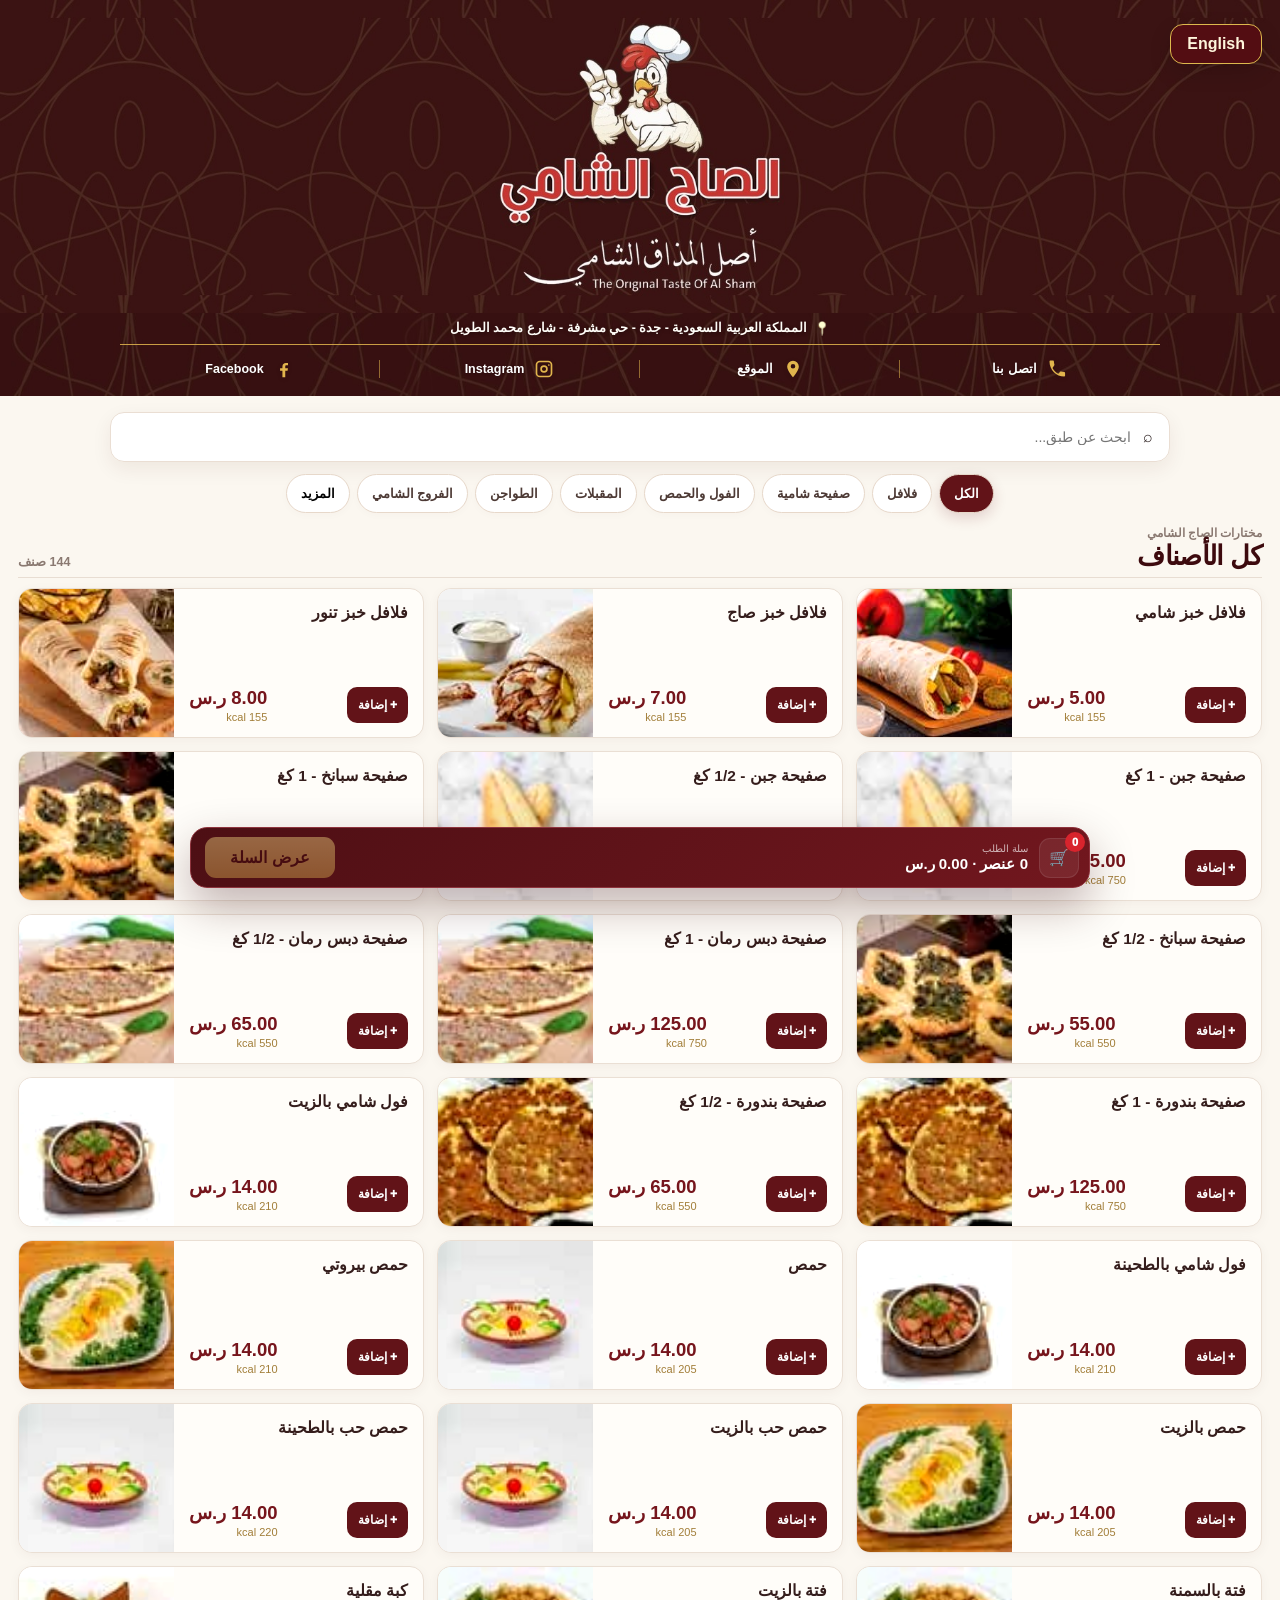
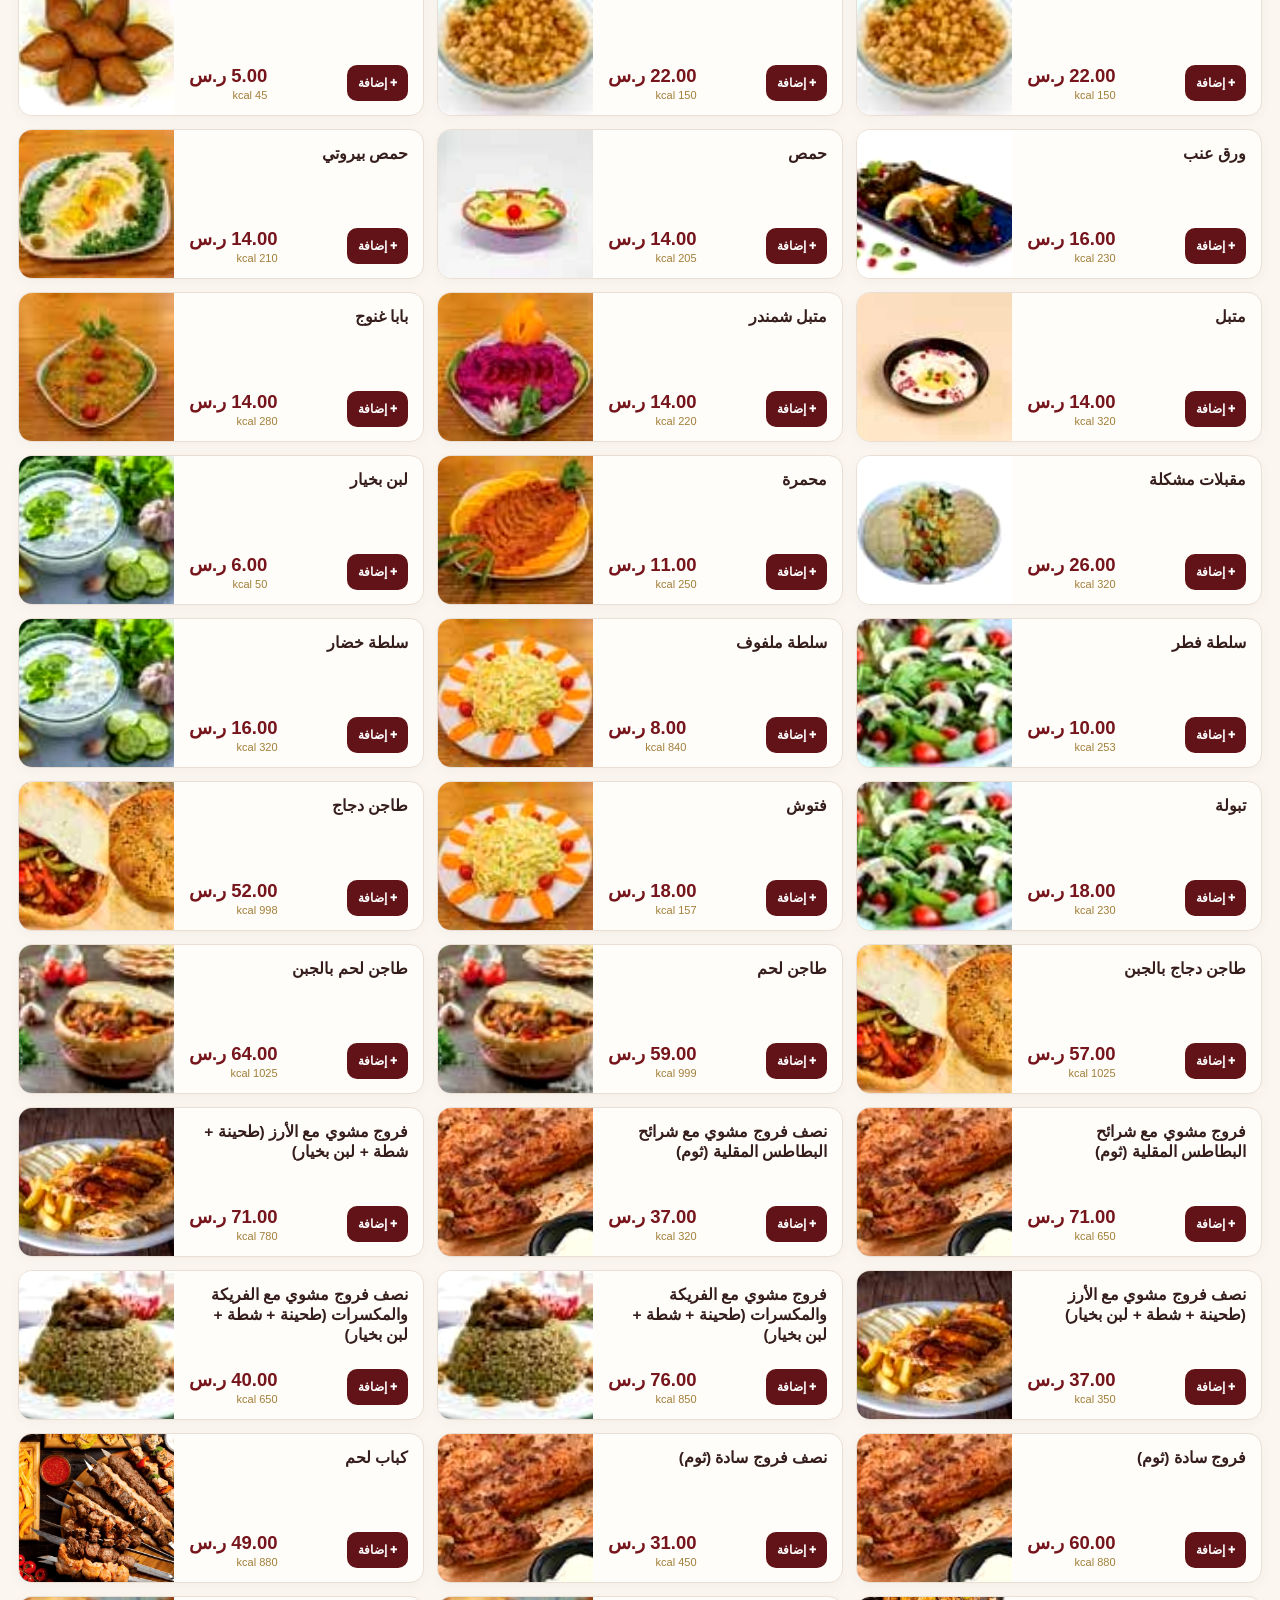
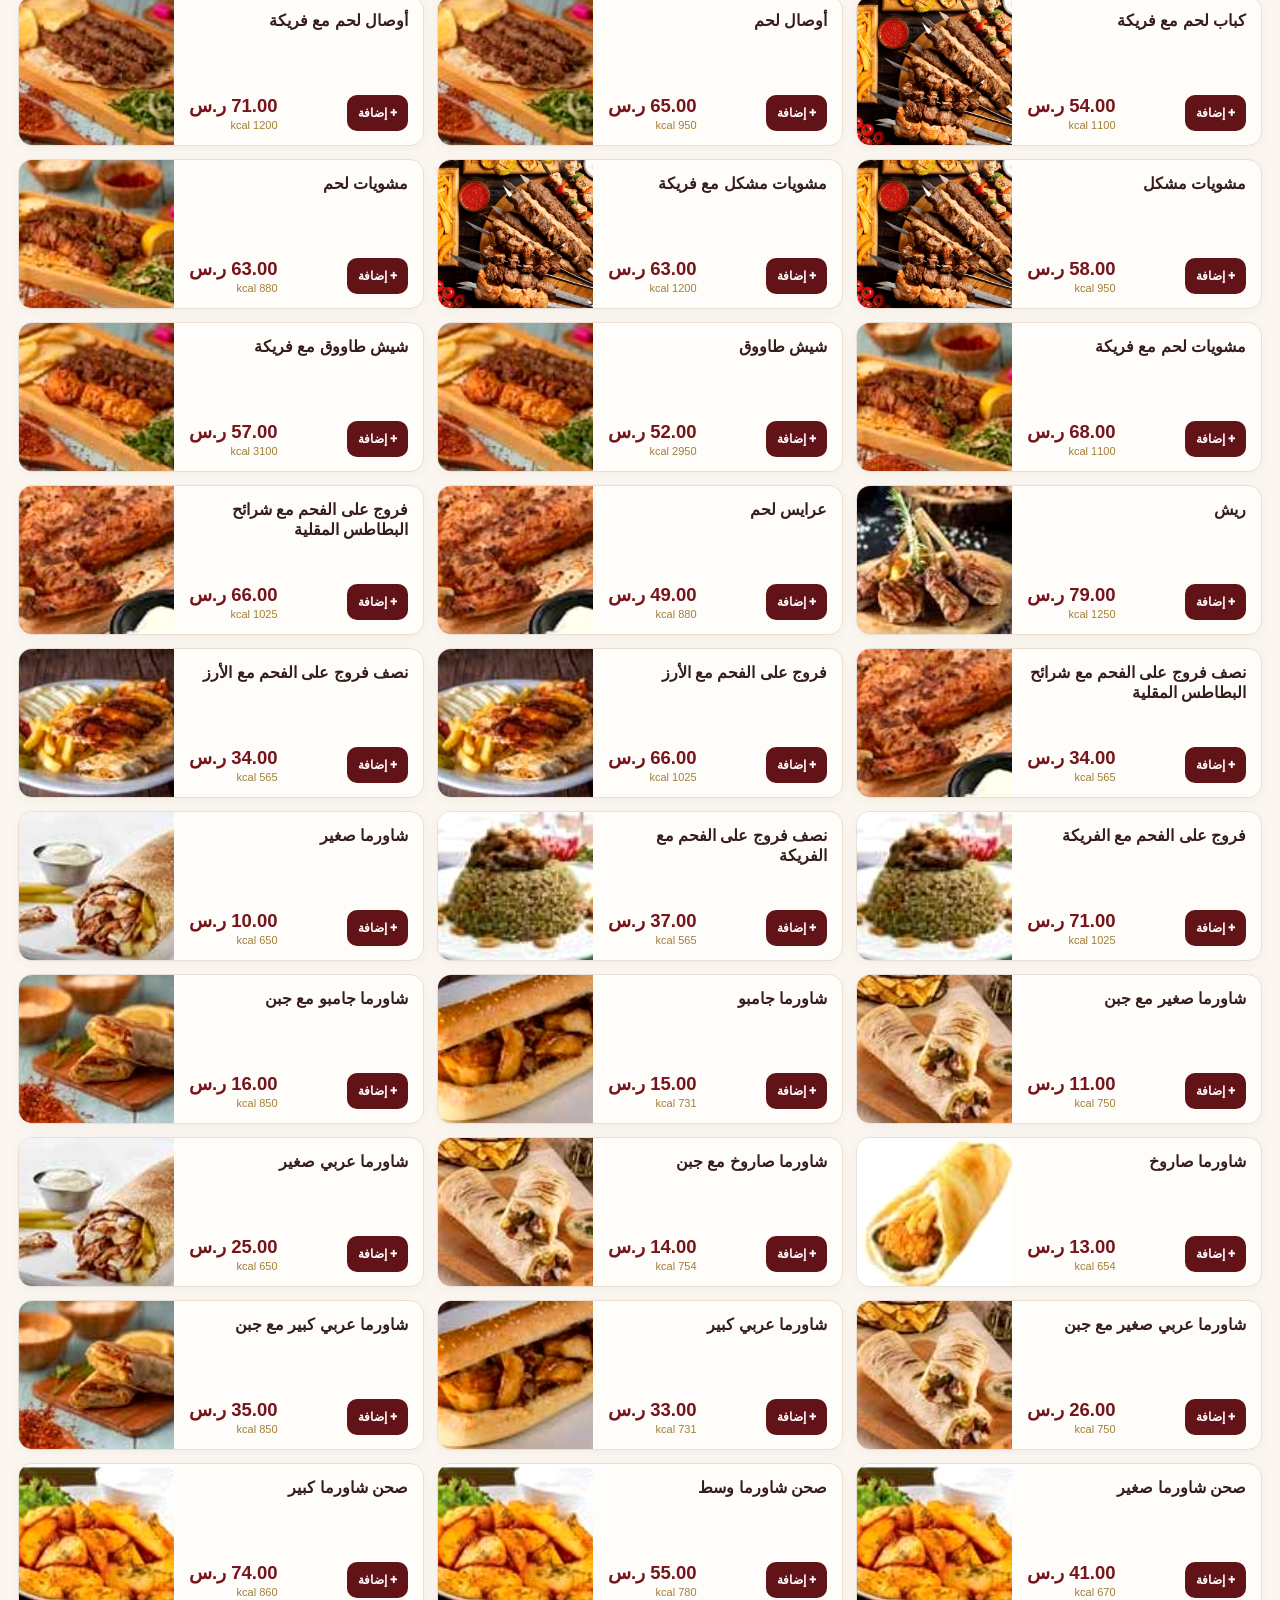
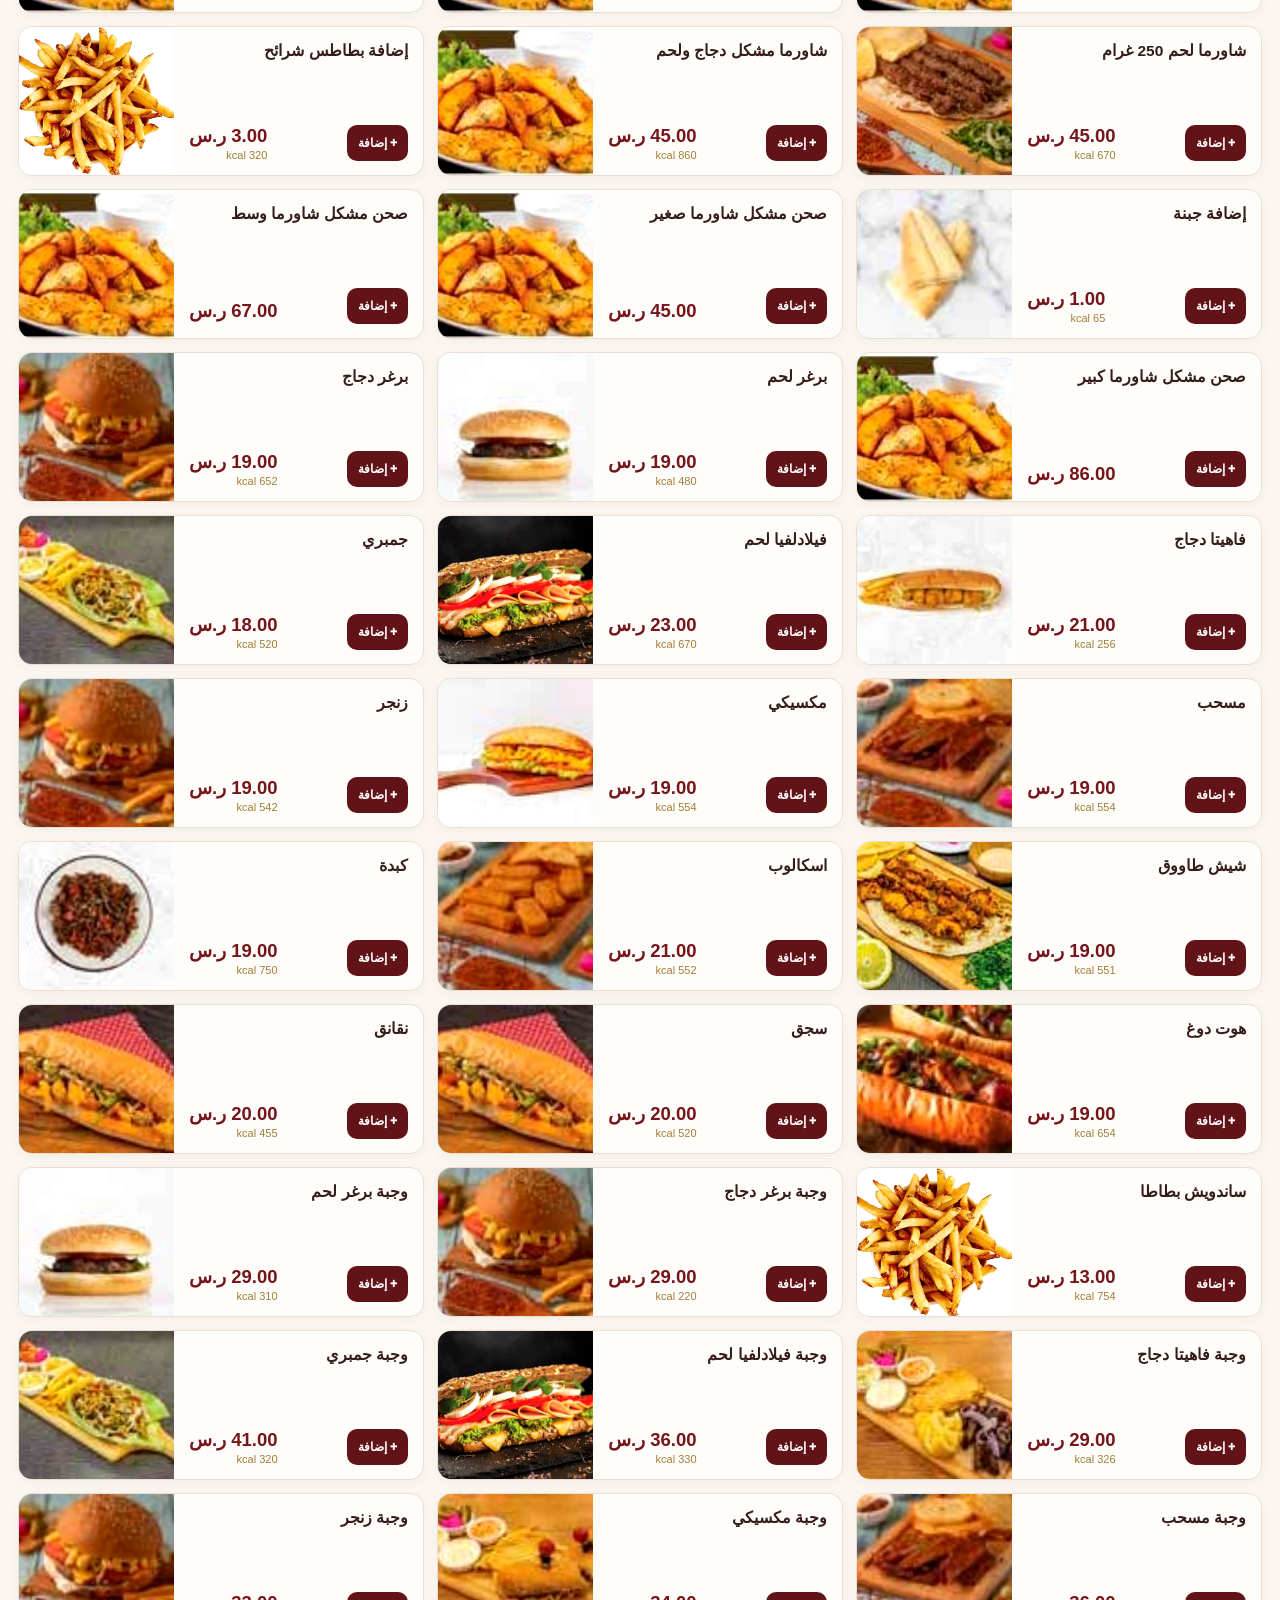
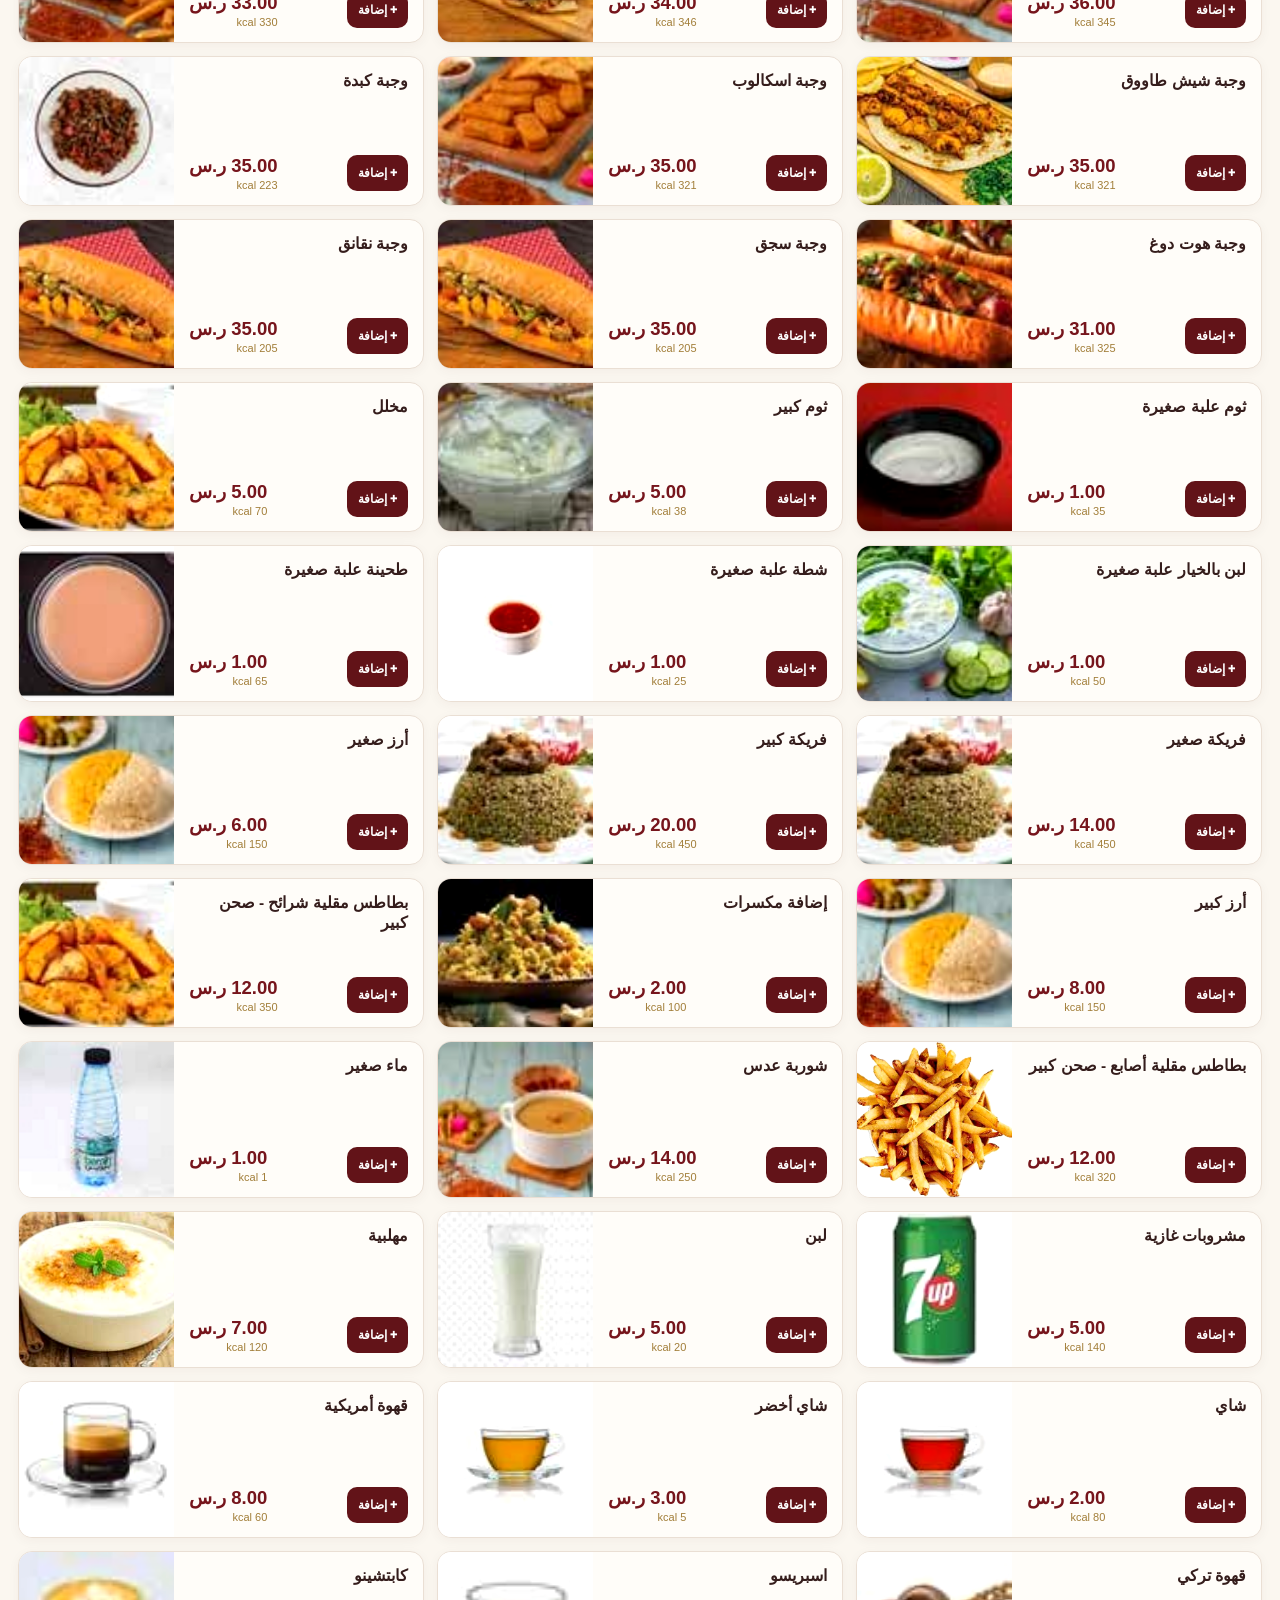
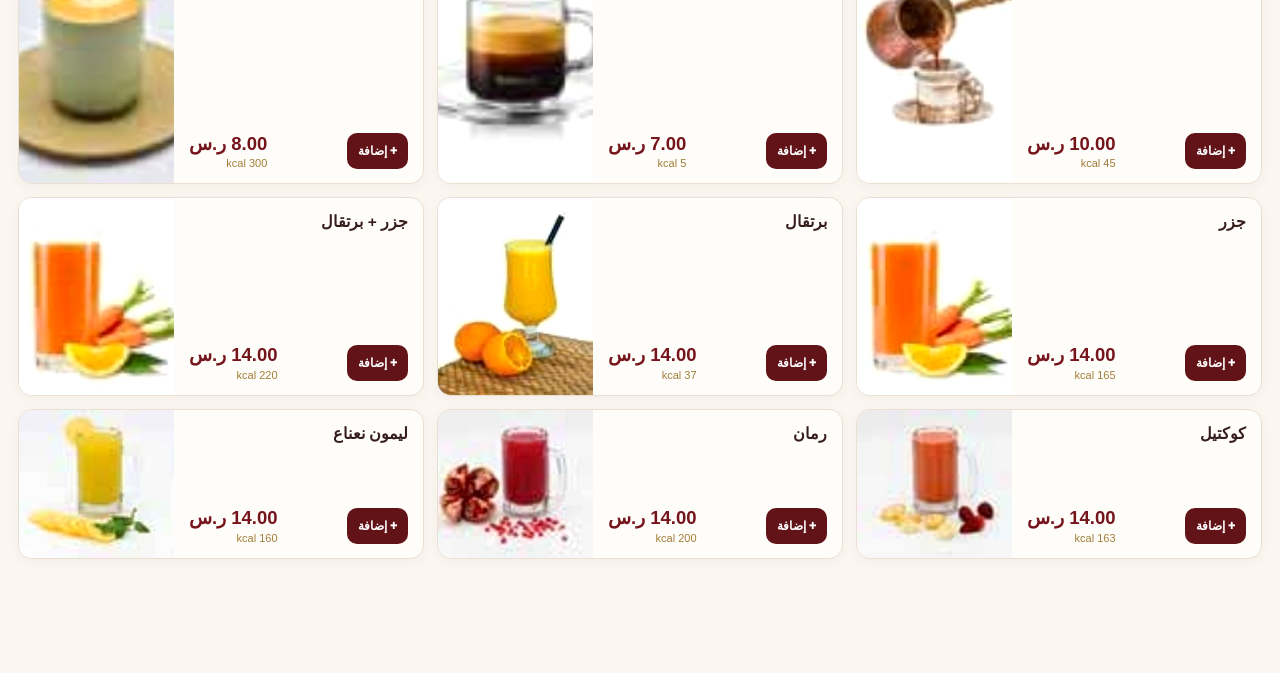
<file: index.html>
<!doctype html>
<html lang="ar" dir="rtl">
<head>
<meta charset="utf-8">
<meta name="viewport" content="width=device-width,initial-scale=1">
<meta name="google" content="notranslate">
<title>الصاج الشامي</title>
<style>
:root{--wine:#621318;--wine2:#3d0a0e;--gold:#d5ad49;--gold2:#f0d487;--cream:#fbf7f0;--paper:#fffdf9;--ink:#2c2020;--muted:#786c66;--line:#e8ddd1;--green:#2f7a43}
*{box-sizing:border-box}
html,body{margin:0;background:var(--cream);color:var(--ink);font-family:Arial,"Noto Sans Arabic",sans-serif}
button,input{font:inherit}
button{cursor:pointer}
.hero{background:#4b0d11;position:relative;border-bottom:1px solid #c7a24a;overflow:hidden}.heroArt{display:block;width:100%;height:auto}.heroOverlay{display:none}
.heroOverlay{position:absolute;inset:0;background:linear-gradient(180deg,rgba(25,0,3,.03),rgba(25,0,3,.12))}
.heroTop{position:absolute;z-index:2;top:0;left:50%;transform:translateX(-50%);width:min(1440px,calc(100% - 36px));padding-top:24px;display:flex;justify-content:space-between;align-items:flex-start}
.langBtn,.smallLogo{border:1px solid #ddb84d;background:#530d12;color:#fff6dc;border-radius:13px;box-shadow:0 8px 22px #0002}
.langBtn{padding:10px 16px;font-weight:900}
.smallLogo{width:64px;height:64px;display:grid;place-items:center;overflow:hidden;font-size:10px;font-weight:950;letter-spacing:.04em}
.smallLogo img{width:100%;height:100%;object-fit:contain;background:#fff;padding:5px}
.shell{width:min(1440px,calc(100% - 36px));margin:16px auto 110px;position:relative;z-index:5}
.search{background:#fff;border:1px solid var(--line);box-shadow:0 12px 28px #4c17111a;border-radius:16px;padding:15px 18px;display:flex;gap:10px;align-items:center}
.search input{border:0;outline:0;flex:1;background:transparent;font-size:15px;color:var(--ink)}
.toolbar{display:flex;gap:10px;align-items:center;margin:18px 0 10px;flex-wrap:wrap}
.chips{display:flex;gap:8px;flex-wrap:wrap;flex:1}
.chip{border:1px solid var(--line);background:#fff;padding:9px 14px;border-radius:999px;font-weight:850;color:#4d3a35}
.chip.active{background:var(--wine);color:#fff;border-color:var(--wine)}
.moreBtn{border:1px solid var(--line);background:#fff;padding:9px 14px;border-radius:999px;font-weight:850}
.sectionHead{display:flex;justify-content:space-between;align-items:flex-end;margin:24px 0 12px}
.sectionHead h2{margin:0;color:var(--wine2);font-size:28px}
.sectionHead small{color:var(--muted)}
.grid{display:grid;grid-template-columns:repeat(3,minmax(0,1fr));gap:14px}
.card{background:var(--paper);border:1px solid var(--line);border-radius:15px;display:grid;grid-template-columns:1fr 155px;min-height:150px;overflow:hidden;box-shadow:0 5px 18px #4a160b0c}
.cardBody{padding:16px;display:flex;flex-direction:column;justify-content:space-between;min-width:0}
.cardImg{width:100%;height:100%;object-fit:cover;cursor:zoom-in;filter:saturate(1.08) contrast(1.04);transition:.2s}
.cardImg:hover{transform:scale(1.025);filter:saturate(1.12) contrast(1.06)}
.name{font-weight:950;font-size:16px;color:#321a19;line-height:1.45}
.priceRow{display:flex;align-items:flex-end;justify-content:space-between;gap:10px;margin-top:18px}
.price{font-size:21px;font-weight:950;color:var(--wine)}
.price small{font-size:11px;color:#8a682b}
.kcal{font-size:11px;color:#9a7a38;margin-top:4px}
.addBtn{border:0;background:var(--wine);color:#fff;padding:9px 13px;border-radius:10px;font-weight:950;white-space:nowrap}
.drawerBackdrop,.modalBackdrop{position:fixed;inset:0;background:#20060a80;z-index:60;display:none}
.drawerBackdrop.open,.modalBackdrop.open{display:flex}
.drawerBackdrop{align-items:flex-end;justify-content:center;padding:12px}
.drawer{width:min(850px,100%);max-height:80vh;overflow:auto;background:#fffdf9;border-radius:22px;padding:18px}
.drawerGrid{display:grid;grid-template-columns:repeat(4,1fr);gap:10px}
.drawerGrid button{border:1px solid var(--line);background:#fff;border-radius:12px;padding:13px;font-weight:850}
.modalBackdrop{align-items:center;justify-content:center;padding:16px}
.productModal{width:min(940px,100%);max-height:92vh;overflow:auto;background:#fffdf9;border-radius:22px;display:grid;grid-template-columns:1.15fr .85fr;position:relative;box-shadow:0 34px 90px #0006}
.productPhoto{width:100%;height:100%;min-height:460px;object-fit:cover;filter:saturate(1.1) contrast(1.05)}
.productInfo{padding:30px;display:flex;flex-direction:column;justify-content:center}
.productInfo h2{font-size:29px;color:var(--wine2);margin:0 0 12px}
.productInfo p{color:var(--muted);line-height:1.7}
.productPrice{font-size:26px;font-weight:950;color:var(--wine);margin:14px 0}
.closeBtn{position:absolute;top:12px;right:12px;width:38px;height:38px;border:0;border-radius:11px;background:#fff;box-shadow:0 5px 16px #0002;font-size:22px;z-index:3}
.cartBar{position:fixed;left:50%;bottom:12px;transform:translateX(-50%);width:min(900px,calc(100% - 22px));z-index:50;background:linear-gradient(135deg,#4d0f14,#72171e);color:#fff;border:1px solid #8e343d;border-radius:17px;box-shadow:0 18px 45px #33070b4d;padding:9px 10px 9px 14px;display:flex;align-items:center;gap:12px}
.cartMeta{display:flex;align-items:center;gap:11px;flex:1;min-width:0}
.cartIcon{width:40px;height:40px;border-radius:11px;background:#ffffff12;border:1px solid #ffffff18;display:grid;place-items:center;position:relative}
.badge{position:absolute;top:-7px;right:-7px;background:#d8242d;color:#fff;border-radius:999px;min-width:20px;height:20px;padding:0 5px;font-size:11px;display:grid;place-items:center;font-weight:950}
.cartText{display:grid;gap:1px}
.cartText small{opacity:.68;font-size:10px}
.cartText b{font-size:15px}
.cartBtn{border:0;border-radius:11px;background:linear-gradient(180deg,#efd27e,#d3a94e);color:#3a0a0d;padding:11px 17px;font-weight:950;min-width:130px}
.cartBtn:disabled{opacity:.45;cursor:default}
.toast{position:fixed;left:50%;bottom:86px;transform:translate(-50%,18px);background:var(--green);color:white;padding:11px 16px;border-radius:12px;font-weight:900;opacity:0;transition:.2s;z-index:100;box-shadow:0 15px 35px #0003;pointer-events:none}
.toast.show{opacity:1;transform:translate(-50%,0)}
.cartPanel{width:min(760px,100%);max-height:82vh;overflow:auto;background:#fffdf9;border-radius:22px}
.cartHead{padding:17px 18px;border-bottom:1px solid var(--line);display:flex;align-items:center;justify-content:space-between}
.cartHead h3{margin:0;color:var(--wine2)}
.cartItems{display:grid}
.cartLine{padding:13px 18px;border-bottom:1px solid var(--line);display:grid;grid-template-columns:minmax(0,1fr) auto;gap:12px;align-items:center}
.cartProduct{display:flex;gap:10px;align-items:center;min-width:0}
.cartProduct img{width:58px;height:58px;object-fit:cover;border-radius:10px}
.cartProduct b{display:block;white-space:nowrap;overflow:hidden;text-overflow:ellipsis}
.cartProduct small{color:var(--muted)}
.cartActions{display:flex;gap:8px;align-items:center;flex-wrap:wrap;justify-content:flex-end}
.qty{display:flex;align-items:center;gap:6px}
.qty button{width:29px;height:29px;border:1px solid var(--line);background:#fff;border-radius:8px;font-weight:900}
.remove{border:0;background:#fff0f0;color:#9c3434;padding:7px 9px;border-radius:8px;font-weight:900}
.cartTotal{padding:17px 18px;background:#fff6e4;display:flex;justify-content:space-between;align-items:center;font-size:18px;font-weight:950;color:var(--wine2)}
.empty{padding:35px;text-align:center;color:var(--muted)}
@media(max-width:980px){.grid{grid-template-columns:repeat(2,1fr)}}
@media(max-width:700px){
.hero{min-height:0}.heroArt{height:270px;object-fit:cover;object-position:center}
.heroTop{width:calc(100% - 24px);padding-top:14px}
.smallLogo{width:50px;height:50px;border-radius:12px}
.shell{width:calc(100% - 20px);margin-top:12px}
.grid{grid-template-columns:1fr}
.card{grid-template-columns:1fr 130px}
.productModal{grid-template-columns:1fr}
.productPhoto{min-height:300px;max-height:46vh}
.productInfo{padding:21px}
.drawerGrid{grid-template-columns:repeat(2,1fr)}
.cartText small{display:none}
.cartBtn{min-width:108px;padding:10px 12px}
}

@media(max-width:700px){
body{overflow-x:hidden}.hero{min-height:0}.heroArt{height:250px;object-fit:cover;object-position:center}
.heroTop{width:calc(100% - 20px);padding-top:10px}.langBtn{padding:8px 12px;font-size:13px}.smallLogo{width:44px;height:44px}
.shell{width:calc(100% - 16px);margin:10px auto 105px}.search{padding:12px 14px;border-radius:14px}
.toolbar{margin-top:12px;display:block}.chips{display:flex;flex-wrap:nowrap;overflow-x:auto;padding:2px 0 8px;scrollbar-width:none}.chips::-webkit-scrollbar{display:none}
.chip{flex:0 0 auto;padding:8px 12px;font-size:12px}.moreBtn{width:100%;margin-top:3px;padding:9px}
.sectionHead{margin:17px 2px 10px;align-items:center}.sectionHead h2{font-size:22px}.grid{grid-template-columns:1fr;gap:10px}
.card{grid-template-columns:minmax(0,1fr) 118px;min-height:126px;border-radius:14px}.cardBody{padding:12px}.name{font-size:14px}
.priceRow{margin-top:12px;align-items:center}.price{font-size:18px}.addBtn{padding:8px 10px;font-size:12px}.cardImg{min-height:126px}
.drawerBackdrop{padding:8px}.drawer{border-radius:18px;padding:13px}.drawerGrid{grid-template-columns:repeat(2,minmax(0,1fr));gap:8px}
.productModal{width:100%;max-height:88vh;grid-template-columns:1fr;border-radius:18px}.productPhoto{height:42vh;min-height:250px;max-height:360px}.productInfo{padding:18px}.productInfo h2{font-size:22px}.productPrice{font-size:22px;margin:9px 0}
.cartBar{bottom:8px;width:calc(100% - 14px);padding:7px 8px 7px 10px;border-radius:14px;gap:8px}.cartIcon{width:36px;height:36px}.cartText b{font-size:12px}.cartBtn{min-width:96px;padding:9px 10px;font-size:12px}
.cartPanel{width:100%;max-height:86vh;border-radius:18px}.cartLine{grid-template-columns:1fr;padding:11px 13px}.cartActions{justify-content:space-between}.cartProduct img{width:50px;height:50px}
}
@media(max-width:390px){.hero{min-height:0}.heroArt{height:225px;object-fit:cover;object-position:center}.shell{margin-top:8px}.card{grid-template-columns:minmax(0,1fr) 105px}.cardImg{min-height:120px}.cartText{max-width:115px}}


/* FINAL VISUAL POLISH V15 */
.hero{background:#4b0d11;overflow:hidden;border-bottom:0;position:relative}
.heroPicture{display:block;width:100%}
.heroArt{display:block;width:100%;height:auto!important;object-fit:contain!important;object-position:center!important}
.search{height:50px;padding:0 16px;border-radius:14px;box-shadow:0 7px 20px rgba(76,23,17,.10);border-color:#eadfd4}
.search input{font-size:14px}
.productPhoto{object-fit:contain!important;background:#f6f0e8;padding:10px}
@media(max-width:700px){
  .heroArt{width:100%;height:auto!important;object-fit:contain!important}
  .heroTop{padding-top:12px}
  .shell{margin-top:10px}
  .search{height:44px;padding:0 13px;border-radius:13px;box-shadow:0 5px 14px rgba(76,23,17,.08)}
  .search input{font-size:13px}
  .productPhoto{height:auto;min-height:250px;max-height:48vh;object-fit:contain!important}
}
@media(max-width:390px){.heroArt{height:auto!important;object-fit:contain!important}}


/* ===== V18 FINAL MENU BODY SPACING / ALIGNMENT ===== */

/* Search is compact but still easy to tap. */
main.shell > .search{
  width:min(1060px,100%)!important;
  min-height:48px!important;
  margin:0 auto!important;
  padding:0 16px!important;
  border-radius:14px!important;
  box-shadow:0 7px 20px rgba(76,23,17,.07)!important;
}
main.shell > .search input{
  font-size:14px!important;
  font-weight:500!important;
  line-height:1.35!important;
}

/* Categories and More are one compact group. */
main.shell > .toolbar{
  margin:12px 0 0!important;
  padding:0!important;
  display:block!important;
}
main.shell .categoryTrack{
  display:flex!important;
  align-items:center!important;
  justify-content:center!important;
  gap:7px!important;
  width:100%;
  margin:0!important;
  padding:0!important;
}
main.shell .chips{
  display:flex!important;
  flex:0 1 auto!important;
  align-items:center!important;
  justify-content:center!important;
  flex-wrap:wrap!important;
  gap:7px!important;
  margin:0!important;
  padding:0!important;
}
main.shell .chip,
main.shell .moreBtn{
  min-height:39px!important;
  padding:0 14px!important;
  border-radius:999px!important;
  font-size:13px!important;
  line-height:1!important;
  font-weight:760!important;
  white-space:nowrap!important;
  margin:0!important;
}
main.shell .moreBtn{
  width:auto!important;
  flex:0 0 auto!important;
}

/* Remove the big empty zone between categories and the section title. */
main.shell > .sectionHead{
  margin:14px 0 10px!important;
  padding:0!important;
  min-height:0!important;
  align-items:flex-end!important;
  gap:12px!important;
}
main.shell > .sectionHead > div:first-child{
  display:grid!important;
  gap:0!important;
  margin:0!important;
  padding:0!important;
}
main.shell #eyebrow{
  margin:0 0 2px!important;
  padding:0!important;
  font-size:11.5px!important;
  line-height:1.2!important;
  font-weight:650!important;
  color:#8a7971!important;
}
main.shell .sectionHead h2{
  margin:0!important;
  padding:0!important;
  font-size:27px!important;
  line-height:1.03!important;
  letter-spacing:-.025em!important;
  font-weight:850!important;
}
main.shell #count{
  margin:0!important;
  padding:0 0 2px!important;
  font-size:12.5px!important;
  line-height:1.15!important;
  font-weight:650!important;
  color:#8a7971!important;
}

/* Cards start immediately after heading. */
main.shell > .grid{
  margin-top:0!important;
  gap:13px!important;
}
main.shell .card{
  border-radius:14px!important;
  box-shadow:0 3px 12px rgba(70,28,20,.045)!important;
}
main.shell .cardBody{
  padding:14px 15px!important;
}
main.shell .name{
  font-size:15.5px!important;
  line-height:1.3!important;
  font-weight:800!important;
}
main.shell .priceRow{
  margin-top:12px!important;
}
main.shell .price{
  font-size:18.5px!important;
  line-height:1!important;
  font-weight:850!important;
}
main.shell .addBtn{
  min-height:36px!important;
  padding:0 11px!important;
  font-size:12px!important;
}

/* Tablet: keep the entire category group on a clean horizontal track. */
@media(max-width:980px){
  main.shell .categoryTrack{
    justify-content:flex-start!important;
    overflow-x:auto!important;
    flex-wrap:nowrap!important;
    padding:0 0 4px!important;
    scrollbar-width:none!important;
  }
  main.shell .categoryTrack::-webkit-scrollbar{display:none!important}
  main.shell .chips{
    flex:0 0 auto!important;
    flex-wrap:nowrap!important;
    justify-content:flex-start!important;
  }
}

/* Mobile: compact vertical rhythm; no full-width More button. */
@media(max-width:700px){
  main.shell > .search{
    min-height:44px!important;
    padding:0 13px!important;
    border-radius:13px!important;
  }
  main.shell > .search input{
    font-size:13px!important;
  }

  main.shell > .toolbar{
    margin-top:9px!important;
  }
  main.shell .categoryTrack{
    gap:6px!important;
    padding-bottom:3px!important;
  }
  main.shell .chips{
    gap:6px!important;
  }
  main.shell .chip,
  main.shell .moreBtn{
    min-height:36px!important;
    padding:0 12px!important;
    font-size:12px!important;
    flex:0 0 auto!important;
  }
  main.shell .moreBtn{
    display:inline-flex!important;
    align-items:center!important;
    justify-content:center!important;
    width:auto!important;
  }

  main.shell > .sectionHead{
    margin:10px 2px 8px!important;
    gap:8px!important;
  }
  main.shell #eyebrow{
    margin-bottom:1px!important;
    font-size:10.5px!important;
  }
  main.shell .sectionHead h2{
    font-size:23px!important;
  }
  main.shell #count{
    font-size:11px!important;
    padding-bottom:1px!important;
  }

  main.shell > .grid{
    gap:9px!important;
  }
  main.shell .cardBody{
    padding:11px 12px!important;
  }
  main.shell .name{
    font-size:14px!important;
  }
  main.shell .price{
    font-size:17px!important;
  }
  main.shell .addBtn{
    min-height:34px!important;
    padding:0 10px!important;
    font-size:11px!important;
  }
}

@media(max-width:390px){
  main.shell .chip,
  main.shell .moreBtn{
    min-height:35px!important;
    padding:0 11px!important;
    font-size:11.5px!important;
  }
  main.shell .sectionHead h2{
    font-size:22px!important;
  }
}


/* ===== FINAL MOBILE HEIGHT + CATEGORY TRACK FIX ===== */
@media(max-width:700px){
  /* Use the same high-resolution wide V15 artwork, only shorter on mobile. */
  .hero{min-height:0!important;overflow:hidden!important;background:#4b0d11!important}
  .heroPicture{display:block!important;width:100%!important;height:190px!important;overflow:hidden!important}
  .heroArt{display:block!important;width:100%!important;height:190px!important;object-fit:cover!important;object-position:center center!important}
  .heroTop{padding-top:8px!important;width:calc(100% - 18px)!important}
  .langBtn{padding:7px 11px!important;font-size:12px!important;border-radius:11px!important}
  .smallLogo{width:40px!important;height:40px!important;border-radius:10px!important}

  /* Tighten white rhythm below header. */
  main.shell{margin-top:6px!important}
  main.shell > .search{min-height:42px!important;margin-bottom:0!important}
  main.shell > .toolbar{margin-top:7px!important;margin-bottom:0!important}
  main.shell > .sectionHead{margin-top:7px!important;margin-bottom:7px!important}

  /* Categories stay on one horizontal rail. More/المزيد is the last item,
     therefore it appears only after horizontal scrolling. */
  main.shell .categoryTrack{display:flex!important;flex-wrap:nowrap!important;justify-content:flex-start!important;overflow-x:auto!important;overflow-y:hidden!important;gap:6px!important;padding:0 0 3px!important;scrollbar-width:none!important;-webkit-overflow-scrolling:touch}
  main.shell .categoryTrack::-webkit-scrollbar{display:none!important}
  main.shell .chips{display:flex!important;flex:0 0 auto!important;flex-wrap:nowrap!important;gap:6px!important;overflow:visible!important;padding:0!important}
  main.shell .chip,main.shell .moreBtn{flex:0 0 auto!important;min-height:35px!important;padding:0 11px!important;font-size:11.5px!important}
  main.shell .moreBtn{display:inline-flex!important;width:auto!important;margin:0!important;align-items:center!important;justify-content:center!important}

  main.shell #eyebrow{font-size:10px!important;margin-bottom:0!important}
  main.shell .sectionHead h2{font-size:22px!important;line-height:1.02!important}
  main.shell #count{font-size:10.5px!important;padding-bottom:1px!important}
}
@media(max-width:390px){
  .heroPicture,.heroArt{height:175px!important}
  .heroTop{padding-top:7px!important}
  main.shell{margin-top:5px!important}
  main.shell > .sectionHead{margin-top:6px!important}
}


/* ===== FINAL CUSTOMER POLISH ===== */
main.shell{padding-bottom:4px}
main.shell > .search{
  border-color:#eaded3!important;
  background:rgba(255,255,255,.98)!important;
  box-shadow:0 7px 20px rgba(76,23,17,.07)!important;
}
main.shell .categoryTrack{position:relative;scroll-snap-type:x proximity}
main.shell .chip,main.shell .moreBtn{
  scroll-snap-align:start;
  border-color:#e7d8ca!important;
  box-shadow:0 2px 8px rgba(70,28,20,.025);
}
main.shell .chip.active{box-shadow:0 5px 14px rgba(99,18,24,.16)}
main.shell > .sectionHead{
  border-bottom:1px solid rgba(225,211,198,.72);
  padding-bottom:6px!important;
}
main.shell .card{
  overflow:hidden!important;border-color:#eadfd4!important;
  background:#fffdf9!important;box-shadow:0 3px 12px rgba(70,28,20,.045)!important;
}
main.shell .cardImg{display:block;object-fit:cover!important}
main.shell .name{color:#351d1c!important}
main.shell .price{color:#76151c!important}
main.shell .kcal{color:#a27e39!important}
@media(max-width:700px){
  main.shell > .sectionHead{padding-bottom:5px!important}
  main.shell .card{
    min-height:124px!important;
    grid-template-columns:minmax(0,1fr) 110px!important;
  }
  main.shell .cardImg{min-height:124px!important;height:100%!important}
  main.shell .cardBody{min-height:124px!important;justify-content:space-between!important}
  main.shell .priceRow{margin-top:7px!important}
}
@media(max-width:390px){
  main.shell .card{grid-template-columns:minmax(0,1fr) 102px!important;min-height:120px!important}
  main.shell .cardImg,main.shell .cardBody{min-height:120px!important}
}


/* ===== CONTACT STRIP + CARD ACTION POSITION ===== */
/* ===== FINAL HEADER CONTACT — CONTINUOUS ROW ===== */
.contactStrip{
  display:none;
  background:linear-gradient(180deg,#4b0d11 0%,#551014 100%);
  color:#fff;
  border-top:0;
  position:relative;
  z-index:3;
}
.contactStrip.visible{display:block}
.contactInner{
  width:min(1040px,calc(100% - 44px));
  margin:0 auto;
  padding:5px 0 11px;
}
.contactAddress{
  min-height:25px;
  display:flex;
  align-items:center;
  justify-content:center;
  gap:7px;
  color:#fff8ef;
  font-size:13px;
  line-height:1.35;
  font-weight:700;
  text-align:center;
  white-space:nowrap;
  overflow:hidden;
  text-overflow:ellipsis;
  padding:0 8px 7px;
}
.contactAddress::before{
  content:'◆';
  color:#d6ad49;
  font-size:8px;
  transform:rotate(45deg);
  flex:0 0 auto;
}
.contactActions{
  border-top:1px solid rgba(214,173,73,.82);
  display:flex;
  align-items:stretch;
  justify-content:center;
  min-height:43px;
  padding-top:5px;
}
.contactAction{
  position:relative;
  flex:1 1 0;
  min-width:0;
  display:flex;
  align-items:center;
  justify-content:center;
  gap:7px;
  color:#fff;
  text-decoration:none;
  font-size:12.5px;
  line-height:1;
  font-weight:800;
  white-space:nowrap;
  padding:5px 10px;
  transition:opacity .16s ease, transform .16s ease;
}
.contactAction:hover{opacity:.86;transform:translateY(-1px)}
.contactAction[hidden]{display:none!important}
.contactAction:not(.firstVisible)::before{
  content:'';
  position:absolute;
  inset-inline-start:0;
  top:10px;
  bottom:10px;
  width:1px;
  background:rgba(214,173,73,.46);
}
.contactIcon{
  width:27px;
  height:27px;
  border-radius:50%;
  flex:0 0 27px;
  display:grid;
  place-items:center;
  background:#d6ad49;
  color:#4b0d11;
  font-size:14px;
  font-weight:950;
}
.contactIcon svg{width:15px;height:15px;display:block;fill:currentColor}
.contactLabel{overflow:hidden;text-overflow:ellipsis}

@media(max-width:700px){
  .contactInner{width:calc(100% - 24px);padding:3px 0 8px}
  .contactAddress{min-height:22px;font-size:11.5px;padding:0 3px 5px;gap:5px}
  .contactActions{min-height:39px;padding-top:4px}
  .contactAction{font-size:11px;gap:5px;padding:4px 5px}
  .contactIcon{width:24px;height:24px;flex-basis:24px;font-size:12px}
  .contactIcon svg{width:13px;height:13px}
  .contactAction:not(.firstVisible)::before{top:9px;bottom:9px}
}
@media(max-width:390px){
  .contactInner{width:calc(100% - 18px)}
  .contactAction{font-size:10.5px;padding-inline:3px}
  .contactIcon{width:22px;height:22px;flex-basis:22px}
  .contactIcon svg{width:12px;height:12px}
}

/* Card CTA sits on the outer side, away from the image, in both LTR and RTL. */
.card .addBtn{order:-1}
.card .priceRow>div{order:0}

@media(max-width:700px){
  .contactInner{
    width:calc(100% - 24px);
    min-height:50px;
    padding:7px 0 8px;
    gap:5px 12px;
  }
  .contactAddress{
    font-size:11.5px;
    line-height:1.3;
    overflow:hidden;
    display:-webkit-box;
    -webkit-line-clamp:2;
    -webkit-box-orient:vertical;
  }
  .contactMeta{font-size:11.5px;gap:6px}
  .contactDot{opacity:.45}
  .card .addBtn{min-width:70px;justify-self:flex-start}
}


/* ===== FINAL CONTACT ROW — MATCH APPROVED CONCEPT ===== */
.contactStrip,
.contactStrip.visible{
  background:transparent!important;
  border:0!important;
  box-shadow:none!important;
}
.contactInner{
  width:min(1040px,calc(100% - 44px))!important;
  margin:0 auto!important;
  padding:3px 0 8px!important;
}
.contactAddress{
  min-height:22px!important;
  padding:0 8px 8px!important;
  color:#fff!important;
  font-size:12.5px!important;
  font-weight:700!important;
  letter-spacing:0!important;
}
.contactAddress::before{
  content:'📍'!important;
  color:#e1b54d!important;
  font-size:13px!important;
  transform:none!important;
  filter:grayscale(1) brightness(3.4) sepia(1) saturate(3);
}
.contactActions{
  border-top:1px solid rgba(225,181,77,.88)!important;
  border-bottom:0!important;
  background:transparent!important;
  border-radius:0!important;
  box-shadow:none!important;
  min-height:43px!important;
  padding:5px 0 0!important;
}
.contactAction{
  background:transparent!important;
  border:0!important;
  border-radius:0!important;
  box-shadow:none!important;
  color:#fff!important;
  min-height:38px!important;
  padding:4px 16px!important;
  gap:9px!important;
  font-size:12.5px!important;
  font-weight:800!important;
}
.contactAction:hover{
  background:rgba(255,255,255,.035)!important;
  transform:none!important;
  opacity:1!important;
}
.contactAction:not(.firstVisible)::before{
  background:rgba(225,181,77,.55)!important;
  top:9px!important;
  bottom:9px!important;
}
.contactIcon{
  width:22px!important;
  height:22px!important;
  flex:0 0 22px!important;
  border-radius:0!important;
  background:transparent!important;
  color:#e1b54d!important;
  padding:0!important;
}
.contactIcon svg{
  width:20px!important;
  height:20px!important;
  display:block!important;
  fill:currentColor!important;
}
.contactLabel{
  color:#fff!important;
  overflow:visible!important;
  text-overflow:clip!important;
}

@media(max-width:700px){
  .contactInner{
    width:calc(100% - 24px)!important;
    padding:2px 0 7px!important;
  }
  .contactAddress{
    min-height:20px!important;
    font-size:11px!important;
    padding:0 4px 6px!important;
  }
  .contactActions{
    min-height:37px!important;
    padding-top:4px!important;
  }
  .contactAction{
    min-height:34px!important;
    padding:3px 6px!important;
    gap:5px!important;
    font-size:10.8px!important;
  }
  .contactIcon{
    width:18px!important;
    height:18px!important;
    flex-basis:18px!important;
  }
  .contactIcon svg{
    width:17px!important;
    height:17px!important;
  }
  .contactAction:not(.firstVisible)::before{
    top:8px!important;
    bottom:8px!important;
  }
}
@media(max-width:390px){
  .contactInner{width:calc(100% - 18px)!important}
  .contactAction{font-size:10px!important;padding-inline:4px!important}
  .contactIcon{width:17px!important;height:17px!important;flex-basis:17px!important}
  .contactIcon svg{width:16px!important;height:16px!important}
}



/* ===== CONTACT ROW INTEGRATED INTO HEADER TEXTURE ===== */
.hero{position:relative!important;overflow:hidden!important}
.contactStrip,
.contactStrip.visible{
  position:absolute!important;
  inset-inline:0!important;
  bottom:10px!important;
  z-index:4!important;
  display:block!important;
  background:transparent!important;
  border:0!important;
  box-shadow:none!important;
}
.contactInner{
  width:min(1040px,calc(100% - 44px))!important;
  margin:0 auto!important;
  padding:0!important;
}
.contactAddress{
  padding:0 10px 8px!important;
  color:#fffdf7!important;
  text-shadow:0 2px 8px rgba(0,0,0,.34)!important;
}
.contactActions{
  padding:7px 0 0!important;
  border-top:1px solid rgba(225,181,77,.86)!important;
  background:transparent!important;
}
.contactAction{
  text-shadow:0 2px 8px rgba(0,0,0,.28)!important;
}
.contactIcon{
  filter:drop-shadow(0 1px 2px rgba(0,0,0,.18))!important;
}
@media(max-width:700px){
  .contactStrip,
  .contactStrip.visible{bottom:8px!important}
  .contactInner{width:calc(100% - 24px)!important}
  .contactAddress{padding:0 6px 7px!important}
  .contactActions{padding-top:5px!important}
}
@media(max-width:390px){
  .contactInner{width:calc(100% - 18px)!important}
}



/* ===== SELF-AUDITED CONTACT EXTENSION — NO OVERLAP ===== */
.hero{
  position:relative!important;
  overflow:hidden!important;
  background:#4b0d11!important;
}
.contactStrip,
.contactStrip.visible{
  position:relative!important;
  inset:auto!important;
  bottom:auto!important;
  z-index:1!important;
  display:block!important;
  width:100%!important;
  background-color:#4b0d11!important;
  background-image:url('assets/header-contact-texture.jpg')!important;
  background-repeat:no-repeat!important;
  background-position:center top!important;
  background-size:100% 100%!important;
  border:0!important;
  box-shadow:none!important;
}
.contactInner{
  width:min(1040px,calc(100% - 44px))!important;
  margin:0 auto!important;
  padding:7px 0 9px!important;
}
.contactAddress{
  min-height:22px!important;
  padding:0 8px 7px!important;
  color:#fffdf8!important;
  text-shadow:0 1px 4px rgba(0,0,0,.32)!important;
}
.contactActions{
  min-height:42px!important;
  padding:6px 0 0!important;
  border-top:1px solid rgba(225,181,77,.86)!important;
  background:transparent!important;
}
.contactAction{
  min-height:36px!important;
  background:transparent!important;
  text-shadow:0 1px 3px rgba(0,0,0,.25)!important;
}
@media(max-width:700px){
  .heroPicture{height:165px!important}
  .heroArt{height:165px!important;object-fit:cover!important;object-position:center center!important}
  .contactStrip,.contactStrip.visible{background-size:auto 100%!important;background-repeat:repeat-x!important}
  .contactInner{width:calc(100% - 24px)!important;padding:5px 0 7px!important}
  .contactAddress{min-height:18px!important;font-size:10.5px!important;padding:0 4px 5px!important}
  .contactActions{min-height:35px!important;padding-top:4px!important}
  .contactAction{min-height:31px!important;font-size:10.4px!important;padding:2px 5px!important;gap:5px!important}
  .contactIcon{width:17px!important;height:17px!important;flex-basis:17px!important}
  .contactIcon svg{width:16px!important;height:16px!important}
}
@media(max-width:390px){
  .heroPicture,.heroArt{height:155px!important}
  .contactInner{width:calc(100% - 18px)!important}
  .contactAction{font-size:9.8px!important;padding-inline:3px!important}
}

</style>
</head>
<body translate="no">
<header class="hero">
<picture class="heroPicture">
<img class="heroArt" src="[data-uri]" alt="Al Saj Al Shami">
</picture>
<div class="heroTop">
<button class="langBtn" id="langBtn">English</button>
<div class="smallLogo" id="smallLogo"><span>AL SAJ</span></div>
</div>
<section class="contactStrip" id="contactStrip" aria-label="Restaurant contact details">
  <div class="contactInner">
    <div class="contactAddress" id="contactAddress"></div>
    <div class="contactActions" id="contactActions">
      <a class="contactAction" id="contactPhone" href="#">
        <span class="contactIcon" aria-hidden="true">
          <svg viewBox="0 0 24 24"><path d="M6.6 10.8c1.5 3 3.9 5.4 6.9 6.9l2.3-2.3c.3-.3.7-.4 1.1-.3 1.2.4 2.5.6 3.8.6.6 0 1 .4 1 1V20c0 .6-.4 1-1 1C11.2 21 3 12.8 3 2.9c0-.6.4-1 1-1h3.3c.6 0 1 .4 1 1 0 1.3.2 2.6.6 3.8.1.4 0 .8-.3 1.1l-2 3z"/></svg>
        </span>
        <span class="contactLabel" id="contactPhoneLabel"></span>
      </a>
      <a class="contactAction" id="contactLocation" href="#" target="_blank" rel="noopener">
        <span class="contactIcon" aria-hidden="true">
          <svg viewBox="0 0 24 24"><path d="M12 2a7 7 0 0 0-7 7c0 5.25 7 13 7 13s7-7.75 7-13a7 7 0 0 0-7-7zm0 9.5A2.5 2.5 0 1 1 12 6a2.5 2.5 0 0 1 0 5.5z"/></svg>
        </span>
        <span class="contactLabel" id="contactLocationLabel"></span>
      </a>
      <a class="contactAction" id="contactInstagram" href="#" target="_blank" rel="noopener">
        <span class="contactIcon" aria-hidden="true">
          <svg viewBox="0 0 24 24"><path d="M7 2h10a5 5 0 0 1 5 5v10a5 5 0 0 1-5 5H7a5 5 0 0 1-5-5V7a5 5 0 0 1 5-5zm0 2a3 3 0 0 0-3 3v10a3 3 0 0 0 3 3h10a3 3 0 0 0 3-3V7a3 3 0 0 0-3-3H7zm5 3.5A4.5 4.5 0 1 1 7.5 12 4.5 4.5 0 0 1 12 7.5zm0 2A2.5 2.5 0 1 0 14.5 12 2.5 2.5 0 0 0 12 9.5zM17.8 6.2a1 1 0 1 1-1 1 1 1 0 0 1 1-1z"/></svg>
        </span>
        <span class="contactLabel">Instagram</span>
      </a>
      <a class="contactAction" id="contactFacebook" href="#" target="_blank" rel="noopener">
        <span class="contactIcon" aria-hidden="true">
          <svg viewBox="0 0 24 24"><path d="M13.5 22v-8h2.8l.4-3h-3.2V9.1c0-.9.3-1.5 1.6-1.5h1.7V4.9c-.3 0-1.3-.1-2.5-.1-2.5 0-4.2 1.5-4.2 4.4V11H7.3v3h2.8v8h3.4z"/></svg>
        </span>
        <span class="contactLabel">Facebook</span>
      </a>
    </div>
  </div>
</section>
</header>

<main class="shell">
<div class="search"><span>⌕</span><input id="search" placeholder="ابحث عن طبق..."></div>
<div class="toolbar">
<div class="categoryTrack">
  <div class="chips" id="chips"></div>
  <button class="moreBtn" id="moreBtn">المزيد</button>
</div>
</div>
<div class="sectionHead"><div><small id="eyebrow">مختارات الصاج الشامي</small><h2 id="sectionTitle">كل الأصناف</h2></div><small id="count"></small></div>
<div class="grid" id="grid"></div>
</main>

<div class="drawerBackdrop" id="drawerBackdrop"><div class="drawer"><div class="drawerGrid" id="drawerGrid"></div></div></div>

<div class="modalBackdrop" id="productBackdrop">
<div class="productModal">
<button class="closeBtn" id="productClose">×</button>
<img class="productPhoto" id="productPhoto" alt="">
<div class="productInfo">
<h2 id="productName"></h2>
<p id="productDesc"></p>
<div class="productPrice" id="productPrice"></div>
<button class="addBtn" id="productAdd"></button>
</div>
</div>
</div>

<div class="modalBackdrop" id="cartBackdrop">
<div class="cartPanel">
<div class="cartHead"><h3 id="cartTitle"></h3><button class="closeBtn" id="cartClose" style="position:static;box-shadow:none">×</button></div>
<div class="cartItems" id="cartItems"></div>
<div class="cartTotal"><span id="totalLabel"></span><span id="totalValue"></span></div>
</div>
</div>

<div class="toast" id="toast"></div>
<div class="cartBar">
<div class="cartMeta">
<div class="cartIcon">🛒<span class="badge" id="cartBadge">0</span></div>
<div class="cartText"><small id="cartSmall">سلة الطلب</small><b id="cartSummary">0 عنصر · 0.00 ر.س</b></div>
</div>
<button class="cartBtn" id="viewCart" disabled>عرض السلة</button>
</div>

<script>
const BASE={"categories":[{"id":"falafel","ar":"فلافل","en":"Falafel"},{"id":"safiha","ar":"صفيحة شامية","en":"Safiha"},{"id":"foul","ar":"الفول والحمص","en":"Foul & Hummus"},{"id":"appetizers","ar":"المقبلات","en":"Appetizers"},{"id":"tajun","ar":"الطواجن","en":"Tajun"},{"id":"chicken","ar":"الفروج الشامي","en":"Grilled Chicken"},{"id":"grills","ar":"المشويات","en":"Grills"},{"id":"shawarma","ar":"شاورما","en":"Shawarma"},{"id":"sandwiches","ar":"الساندوتشات","en":"Sandwiches"},{"id":"meals","ar":"الوجبات","en":"Meals"},{"id":"additions","ar":"الإضافات","en":"Additions"},{"id":"drinks","ar":"المشروبات","en":"Drinks & Dessert"}],"items":[{"cat":"falafel","en":"Falafel Shami Bread","ar":"فلافل خبز شامي","price":5,"kcal":155,"img":"img-010.jpg","id":"dish-0"},{"cat":"falafel","en":"Falafel Saj Bread","ar":"فلافل خبز صاج","price":7,"kcal":155,"img":"img-055.jpg","id":"dish-1"},{"cat":"falafel","en":"Falafel Tannour Bread","ar":"فلافل خبز تنور","price":8,"kcal":155,"img":"img-057.jpg","id":"dish-2"},{"cat":"safiha","en":"Cheese Safiha - 1 kg","ar":"صفيحة جبن - 1 كغ","price":125,"kcal":750,"img":"img-006.jpg","id":"dish-3"},{"cat":"safiha","en":"Cheese Safiha - 1/2 kg","ar":"صفيحة جبن - 1/2 كغ","price":65,"kcal":550,"img":"img-007.jpg","id":"dish-4"},{"cat":"safiha","en":"Spinach Safiha - 1 kg","ar":"صفيحة سبانخ - 1 كغ","price":110,"kcal":750,"img":"img-009.jpg","id":"dish-5"},{"cat":"safiha","en":"Spinach Safiha - 1/2 kg","ar":"صفيحة سبانخ - 1/2 كغ","price":55,"kcal":550,"img":"img-008.jpg","id":"dish-6"},{"cat":"safiha","en":"Safiha Pomegranate Molasses - 1 kg","ar":"صفيحة دبس رمان - 1 كغ","price":125,"kcal":750,"img":"img-003.jpg","id":"dish-7"},{"cat":"safiha","en":"Safiha Pomegranate Molasses - 1/2 kg","ar":"صفيحة دبس رمان - 1/2 كغ","price":65,"kcal":550,"img":"img-004.jpg","id":"dish-8"},{"cat":"safiha","en":"Safiha Tomato - 1 kg","ar":"صفيحة بندورة - 1 كغ","price":125,"kcal":750,"img":"img-002.jpg","id":"dish-9"},{"cat":"safiha","en":"Safiha Tomato - 1/2 kg","ar":"صفيحة بندورة - 1/2 كغ","price":65,"kcal":550,"img":"img-005.jpg","id":"dish-10"},{"cat":"foul","en":"Foul Shami with Olive Oil","ar":"فول شامي بالزيت","price":14,"kcal":210,"img":"img-012.jpg","id":"dish-11"},{"cat":"foul","en":"Foul Shami with Tahinia","ar":"فول شامي بالطحينة","price":14,"kcal":210,"img":"img-014.jpg","id":"dish-12"},{"cat":"foul","en":"Hummus","ar":"حمص","price":14,"kcal":205,"img":"img-011.jpg","id":"dish-13"},{"cat":"foul","en":"Hummus Beiruti","ar":"حمص بيروتي","price":14,"kcal":210,"img":"img-024.jpg","id":"dish-14"},{"cat":"foul","en":"Hummus With Olive Oil","ar":"حمص بالزيت","price":14,"kcal":205,"img":"img-013.jpg","id":"dish-15"},{"cat":"foul","en":"Hummus Beans with Olive Oil","ar":"حمص حب بالزيت","price":14,"kcal":205,"img":"img-015.jpg","id":"dish-16"},{"cat":"foul","en":"Hummus Beans with Tahinia","ar":"حمص حب بالطحينة","price":14,"kcal":220,"img":"img-018.jpg","id":"dish-17"},{"cat":"foul","en":"Fattah with Ghee","ar":"فتة بالسمنة","price":22,"kcal":150,"img":"img-019.jpg","id":"dish-18"},{"cat":"foul","en":"Fattah With Olive Oil","ar":"فتة بالزيت","price":22,"kcal":150,"img":"img-016.jpg","id":"dish-19"},{"cat":"appetizers","en":"Fried Kebbeh","ar":"كبة مقلية","price":5,"kcal":45,"img":"img-023.jpg","id":"dish-20"},{"cat":"appetizers","en":"Grape Leaves","ar":"ورق عنب","price":16,"kcal":230,"img":"img-022.jpg","id":"dish-21"},{"cat":"appetizers","en":"Hummus","ar":"حمص","price":14,"kcal":205,"img":"img-017.jpg","id":"dish-22"},{"cat":"appetizers","en":"Hummus Beiruty","ar":"حمص بيروتي","price":14,"kcal":210,"img":"img-024.jpg","id":"dish-23"},{"cat":"appetizers","en":"Mutabbal","ar":"متبل","price":14,"kcal":320,"img":"img-025.jpg","id":"dish-24"},{"cat":"appetizers","en":"Beetroot Mutabbal","ar":"متبل شمندر","price":14,"kcal":220,"img":"img-026.jpg","id":"dish-25"},{"cat":"appetizers","en":"Baba Ghannouj","ar":"بابا غنوج","price":14,"kcal":280,"img":"img-027.jpg","id":"dish-26"},{"cat":"appetizers","en":"Mixed Appetizers","ar":"مقبلات مشكلة","price":26,"kcal":320,"img":"img-028.jpg","id":"dish-27"},{"cat":"appetizers","en":"Muhammara","ar":"محمرة","price":11,"kcal":250,"img":"img-029.jpg","id":"dish-28"},{"cat":"appetizers","en":"Laban And Cucumber","ar":"لبن بخيار","price":6,"kcal":50,"img":"img-030.jpg","id":"dish-29"},{"cat":"appetizers","en":"Mushroom Salad","ar":"سلطة فطر","price":10,"kcal":253,"img":"img-031.jpg","id":"dish-30"},{"cat":"appetizers","en":"Cabbage Salad","ar":"سلطة ملفوف","price":8,"kcal":840,"img":"img-032.jpg","id":"dish-31"},{"cat":"appetizers","en":"Vegetables Salad","ar":"سلطة خضار","price":16,"kcal":320,"img":"img-033.jpg","id":"dish-32"},{"cat":"appetizers","en":"Tabbouleh","ar":"تبولة","price":18,"kcal":230,"img":"img-034.jpg","id":"dish-33"},{"cat":"appetizers","en":"Fattoush","ar":"فتوش","price":18,"kcal":157,"img":"img-035.jpg","id":"dish-34"},{"cat":"tajun","en":"Chicken Tajun","ar":"طاجن دجاج","price":52,"kcal":998,"img":"img-037.jpg","id":"dish-35"},{"cat":"tajun","en":"Chicken and Cheese Tajun","ar":"طاجن دجاج بالجبن","price":57,"kcal":1025,"img":"img-038.jpg","id":"dish-36"},{"cat":"tajun","en":"Meat Tajun","ar":"طاجن لحم","price":59,"kcal":999,"img":"img-036.jpg","id":"dish-37"},{"cat":"tajun","en":"Meat and Cheese Tajun","ar":"طاجن لحم بالجبن","price":64,"kcal":1025,"img":"img-039.jpg","id":"dish-38"},{"cat":"chicken","en":"Grilled Chicken With French Fries (Garlic)","ar":"فروج مشوي مع شرائح البطاطس المقلية (ثوم)","price":71,"kcal":650,"img":"img-050.jpg","id":"dish-39"},{"cat":"chicken","en":"Half Grilled Chicken With French Fries (Garlic)","ar":"نصف فروج مشوي مع شرائح البطاطس المقلية (ثوم)","price":37,"kcal":320,"img":"img-050.jpg","id":"dish-40"},{"cat":"chicken","en":"Grilled Chicken With Rice (Tahinia + Chilli + Laban)","ar":"فروج مشوي مع الأرز (طحينة + شطة + لبن بخيار)","price":71,"kcal":780,"img":"img-058.jpg","id":"dish-41"},{"cat":"chicken","en":"Half Grilled Chicken With Rice (Tahinia + Chilli + Laban)","ar":"نصف فروج مشوي مع الأرز (طحينة + شطة + لبن بخيار)","price":37,"kcal":350,"img":"img-058.jpg","id":"dish-42"},{"cat":"chicken","en":"Grilled Chicken with Freekeh & Nuts (Tahinia + Chilli + Laban)","ar":"فروج مشوي مع الفريكة والمكسرات (طحينة + شطة + لبن بخيار)","price":76,"kcal":850,"img":"img-093.jpg","id":"dish-43"},{"cat":"chicken","en":"Half Grilled Chicken with Freekeh & Nuts (Tahinia + Chilli + Laban)","ar":"نصف فروج مشوي مع الفريكة والمكسرات (طحينة + شطة + لبن بخيار)","price":40,"kcal":650,"img":"img-093.jpg","id":"dish-44"},{"cat":"chicken","en":"Grilled Chicken (Garlic)","ar":"فروج سادة (ثوم)","price":60,"kcal":880,"img":"img-050.jpg","id":"dish-45"},{"cat":"chicken","en":"Half Grilled Chicken (Garlic)","ar":"نصف فروج سادة (ثوم)","price":31,"kcal":450,"img":"img-050.jpg","id":"dish-46"},{"cat":"grills","en":"Meat Kebab","ar":"كباب لحم","price":49,"kcal":880,"img":"img-041.jpg","id":"dish-47"},{"cat":"grills","en":"Meat Kebab with Freekeh","ar":"كباب لحم مع فريكة","price":54,"kcal":1100,"img":"img-041.jpg","id":"dish-48"},{"cat":"grills","en":"Meat Joints","ar":"أوصال لحم","price":65,"kcal":950,"img":"img-042.jpg","id":"dish-49"},{"cat":"grills","en":"Meat Joints with Freekeh","ar":"أوصال لحم مع فريكة","price":71,"kcal":1200,"img":"img-042.jpg","id":"dish-50"},{"cat":"grills","en":"Mixed Grill","ar":"مشويات مشكل","price":58,"kcal":950,"img":"img-059.jpg","id":"dish-51"},{"cat":"grills","en":"Mixed Grill with Freekeh","ar":"مشويات مشكل مع فريكة","price":63,"kcal":1200,"img":"img-059.jpg","id":"dish-52"},{"cat":"grills","en":"Meat Grill","ar":"مشويات لحم","price":63,"kcal":880,"img":"img-043.jpg","id":"dish-53"},{"cat":"grills","en":"Meat Grill with Freekeh","ar":"مشويات لحم مع فريكة","price":68,"kcal":1100,"img":"img-043.jpg","id":"dish-54"},{"cat":"grills","en":"Chicken Tavuk","ar":"شيش طاووق","price":52,"kcal":2950,"img":"img-044.jpg","id":"dish-55"},{"cat":"grills","en":"Chicken Tavuk with Freekeh","ar":"شيش طاووق مع فريكة","price":57,"kcal":3100,"img":"img-044.jpg","id":"dish-56"},{"cat":"grills","en":"Reyash","ar":"ريش","price":79,"kcal":1250,"img":"img-048.jpg","id":"dish-57"},{"cat":"grills","en":"Arayes Meat","ar":"عرايس لحم","price":49,"kcal":880,"img":"img-049.jpg","id":"dish-58"},{"cat":"grills","en":"Chicken on Charcoal with Fries","ar":"فروج على الفحم مع شرائح البطاطس المقلية","price":66,"kcal":1025,"img":"img-050.jpg","id":"dish-59"},{"cat":"grills","en":"Half Chicken on Charcoal with Fries","ar":"نصف فروج على الفحم مع شرائح البطاطس المقلية","price":34,"kcal":565,"img":"img-050.jpg","id":"dish-60"},{"cat":"grills","en":"Chicken on Charcoal with Rice","ar":"فروج على الفحم مع الأرز","price":66,"kcal":1025,"img":"img-058.jpg","id":"dish-61"},{"cat":"grills","en":"Half Chicken on Charcoal with Rice","ar":"نصف فروج على الفحم مع الأرز","price":34,"kcal":565,"img":"img-058.jpg","id":"dish-62"},{"cat":"grills","en":"Chicken on Charcoal with Freekeh","ar":"فروج على الفحم مع الفريكة","price":71,"kcal":1025,"img":"img-093.jpg","id":"dish-63"},{"cat":"grills","en":"Half Chicken on Charcoal with Freekeh","ar":"نصف فروج على الفحم مع الفريكة","price":37,"kcal":565,"img":"img-093.jpg","id":"dish-64"},{"cat":"shawarma","en":"Shawarma Small","ar":"شاورما صغير","price":10,"kcal":650,"img":"img-055.jpg","id":"dish-65"},{"cat":"shawarma","en":"Shawarma Small with Cheese","ar":"شاورما صغير مع جبن","price":11,"kcal":750,"img":"img-054.jpg","id":"dish-66"},{"cat":"shawarma","en":"Shawarma Jumbo","ar":"شاورما جامبو","price":15,"kcal":731,"img":"img-056.jpg","id":"dish-67"},{"cat":"shawarma","en":"Shawarma Jumbo with Cheese","ar":"شاورما جامبو مع جبن","price":16,"kcal":850,"img":"img-053.jpg","id":"dish-68"},{"cat":"shawarma","en":"Saroukh Shawarma","ar":"شاورما صاروخ","price":13,"kcal":654,"img":"img-065.jpg","id":"dish-69"},{"cat":"shawarma","en":"Saroukh Shawarma with Cheese","ar":"شاورما صاروخ مع جبن","price":14,"kcal":754,"img":"img-054.jpg","id":"dish-70"},{"cat":"shawarma","en":"Arabic Small Shawarma","ar":"شاورما عربي صغير","price":25,"kcal":650,"img":"img-055.jpg","id":"dish-71"},{"cat":"shawarma","en":"Arabic Small Shawarma with Cheese","ar":"شاورما عربي صغير مع جبن","price":26,"kcal":750,"img":"img-054.jpg","id":"dish-72"},{"cat":"shawarma","en":"Arabic Large Shawarma","ar":"شاورما عربي كبير","price":33,"kcal":731,"img":"img-056.jpg","id":"dish-73"},{"cat":"shawarma","en":"Arabic Large Shawarma with Cheese","ar":"شاورما عربي كبير مع جبن","price":35,"kcal":850,"img":"img-053.jpg","id":"dish-74"},{"cat":"shawarma","en":"Shawarma Small Plate","ar":"صحن شاورما صغير","price":41,"kcal":670,"img":"img-052.jpg","id":"dish-75"},{"cat":"shawarma","en":"Shawarma Medium Plate","ar":"صحن شاورما وسط","price":55,"kcal":780,"img":"img-052.jpg","id":"dish-76"},{"cat":"shawarma","en":"Shawarma Large Plate","ar":"صحن شاورما كبير","price":74,"kcal":860,"img":"img-052.jpg","id":"dish-77"},{"cat":"shawarma","en":"Meat Shawarma (250g)","ar":"شاورما لحم 250 غرام","price":45,"kcal":670,"img":"img-042.jpg","id":"dish-78"},{"cat":"shawarma","en":"Mixed Shawarma","ar":"شاورما مشكل دجاج ولحم","price":45,"kcal":860,"img":"img-052.jpg","id":"dish-79"},{"cat":"shawarma","en":"Add Slices Fries","ar":"إضافة بطاطس شرائح","price":3,"kcal":320,"img":"img-103.jpg","id":"dish-80"},{"cat":"shawarma","en":"Add Cheese","ar":"إضافة جبنة","price":1,"kcal":65,"img":"img-006.jpg","id":"dish-81"},{"cat":"shawarma","en":"Mixed Shawarma Plate - Small","ar":"صحن مشكل شاورما صغير","price":45,"kcal":null,"img":"img-052.jpg","id":"dish-82"},{"cat":"shawarma","en":"Mixed Shawarma Plate - Medium","ar":"صحن مشكل شاورما وسط","price":67,"kcal":null,"img":"img-052.jpg","id":"dish-83"},{"cat":"shawarma","en":"Mixed Shawarma Plate - Large","ar":"صحن مشكل شاورما كبير","price":86,"kcal":null,"img":"img-052.jpg","id":"dish-84"},{"cat":"sandwiches","en":"Meat Burger","ar":"برغر لحم","price":19,"kcal":480,"img":"img-060.jpg","id":"dish-85"},{"cat":"sandwiches","en":"Chicken Burger","ar":"برغر دجاج","price":19,"kcal":652,"img":"img-066.jpg","id":"dish-86"},{"cat":"sandwiches","en":"Fahita","ar":"فاهيتا دجاج","price":21,"kcal":256,"img":"img-064.jpg","id":"dish-87"},{"cat":"sandwiches","en":"Philadelphia","ar":"فيلادلفيا لحم","price":23,"kcal":670,"img":"img-075.jpg","id":"dish-88"},{"cat":"sandwiches","en":"Shrimp","ar":"جمبري","price":18,"kcal":520,"img":"img-076.jpg","id":"dish-89"},{"cat":"sandwiches","en":"Chicken Strips","ar":"مسحب","price":19,"kcal":554,"img":"img-085.jpg","id":"dish-90"},{"cat":"sandwiches","en":"Mexican","ar":"مكسيكي","price":19,"kcal":554,"img":"img-070.jpg","id":"dish-91"},{"cat":"sandwiches","en":"Zinger","ar":"زنجر","price":19,"kcal":542,"img":"img-078.jpg","id":"dish-92"},{"cat":"sandwiches","en":"Grilles Tawuk","ar":"شيش طاووق","price":19,"kcal":551,"img":"img-067.jpg","id":"dish-93"},{"cat":"sandwiches","en":"Escalope","ar":"اسكالوب","price":21,"kcal":552,"img":"img-080.jpg","id":"dish-94"},{"cat":"sandwiches","en":"Liver","ar":"كبدة","price":19,"kcal":750,"img":"img-069.jpg","id":"dish-95"},{"cat":"sandwiches","en":"Hot Dog","ar":"هوت دوغ","price":19,"kcal":654,"img":"img-071.jpg","id":"dish-96"},{"cat":"sandwiches","en":"Sojok","ar":"سجق","price":20,"kcal":520,"img":"img-062.jpg","id":"dish-97"},{"cat":"sandwiches","en":"Nakanik","ar":"نقانق","price":20,"kcal":455,"img":"img-062.jpg","id":"dish-98"},{"cat":"sandwiches","en":"Fries Sandwich","ar":"ساندويش بطاطا","price":13,"kcal":754,"img":"img-103.jpg","id":"dish-99"},{"cat":"meals","en":"Chicken Burger Meal","ar":"وجبة برغر دجاج","price":29,"kcal":220,"img":"img-066.jpg","id":"dish-100"},{"cat":"meals","en":"Meat Burger Meal","ar":"وجبة برغر لحم","price":29,"kcal":310,"img":"img-060.jpg","id":"dish-101"},{"cat":"meals","en":"Fahita Meal","ar":"وجبة فاهيتا دجاج","price":29,"kcal":326,"img":"img-089.jpg","id":"dish-102"},{"cat":"meals","en":"Philadelphia Meal","ar":"وجبة فيلادلفيا لحم","price":36,"kcal":330,"img":"img-075.jpg","id":"dish-103"},{"cat":"meals","en":"Shrimp Meal","ar":"وجبة جمبري","price":41,"kcal":320,"img":"img-076.jpg","id":"dish-104"},{"cat":"meals","en":"Chicken Strips Meal","ar":"وجبة مسحب","price":36,"kcal":345,"img":"img-085.jpg","id":"dish-105"},{"cat":"meals","en":"Mexican Meal","ar":"وجبة مكسيكي","price":34,"kcal":346,"img":"img-087.jpg","id":"dish-106"},{"cat":"meals","en":"Zinger Meal","ar":"وجبة زنجر","price":33,"kcal":330,"img":"img-078.jpg","id":"dish-107"},{"cat":"meals","en":"Grilles Tawuk Meal","ar":"وجبة شيش طاووق","price":35,"kcal":321,"img":"img-067.jpg","id":"dish-108"},{"cat":"meals","en":"Escalope Meal","ar":"وجبة اسكالوب","price":35,"kcal":321,"img":"img-080.jpg","id":"dish-109"},{"cat":"meals","en":"Liver Meal","ar":"وجبة كبدة","price":35,"kcal":223,"img":"img-069.jpg","id":"dish-110"},{"cat":"meals","en":"Hot Dog Meal","ar":"وجبة هوت دوغ","price":31,"kcal":325,"img":"img-071.jpg","id":"dish-111"},{"cat":"meals","en":"Sojok Meal","ar":"وجبة سجق","price":35,"kcal":205,"img":"img-062.jpg","id":"dish-112"},{"cat":"meals","en":"Nakanik Meal","ar":"وجبة نقانق","price":35,"kcal":205,"img":"img-062.jpg","id":"dish-113"},{"cat":"additions","en":"Small Can Garlic Sauce","ar":"ثوم علبة صغيرة","price":1,"kcal":35,"img":"img-098.jpg","id":"dish-114"},{"cat":"additions","en":"Large Can Garlic Sauce","ar":"ثوم كبير","price":5,"kcal":38,"img":"img-097.jpg","id":"dish-115"},{"cat":"additions","en":"Pickles","ar":"مخلل","price":5,"kcal":70,"img":"img-096.jpg","id":"dish-116"},{"cat":"additions","en":"Laban & Cucumber","ar":"لبن بالخيار علبة صغيرة","price":1,"kcal":50,"img":"img-102.jpg","id":"dish-117"},{"cat":"additions","en":"Chilli Sauce","ar":"شطة علبة صغيرة","price":1,"kcal":25,"img":"img-101.jpg","id":"dish-118"},{"cat":"additions","en":"Tahinia","ar":"طحينة علبة صغيرة","price":1,"kcal":65,"img":"img-100.jpg","id":"dish-119"},{"cat":"additions","en":"Freekeh Small","ar":"فريكة صغير","price":14,"kcal":450,"img":"img-093.jpg","id":"dish-120"},{"cat":"additions","en":"Freekeh Large","ar":"فريكة كبير","price":20,"kcal":450,"img":"img-093.jpg","id":"dish-121"},{"cat":"additions","en":"Rice Small","ar":"أرز صغير","price":6,"kcal":150,"img":"img-091.jpg","id":"dish-122"},{"cat":"additions","en":"Rice Large","ar":"أرز كبير","price":8,"kcal":150,"img":"img-091.jpg","id":"dish-123"},{"cat":"additions","en":"Add Nuts","ar":"إضافة مكسرات","price":2,"kcal":100,"img":"img-092.jpg","id":"dish-124"},{"cat":"additions","en":"Large French Fries Slices","ar":"بطاطس مقلية شرائح - صحن كبير","price":12,"kcal":350,"img":"img-096.jpg","id":"dish-125"},{"cat":"additions","en":"Large French Fries Sticks","ar":"بطاطس مقلية أصابع - صحن كبير","price":12,"kcal":320,"img":"img-103.jpg","id":"dish-126"},{"cat":"additions","en":"Lentiles Soup","ar":"شوربة عدس","price":14,"kcal":250,"img":"img-094.jpg","id":"dish-127"},{"cat":"drinks","en":"Small Water","ar":"ماء صغير","price":1,"kcal":1,"img":"img-107.jpg","id":"dish-128"},{"cat":"drinks","en":"Soft Drinks","ar":"مشروبات غازية","price":5,"kcal":140,"img":"img-106.jpg","id":"dish-129"},{"cat":"drinks","en":"Laban","ar":"لبن","price":5,"kcal":20,"img":"img-105.jpg","id":"dish-130"},{"cat":"drinks","en":"Mhallabiyye","ar":"مهلبية","price":7,"kcal":120,"img":"img-108.jpg","id":"dish-131"},{"cat":"drinks","en":"Tea","ar":"شاي","price":2,"kcal":80,"img":"img-112.jpg","id":"dish-132"},{"cat":"drinks","en":"Green Tea","ar":"شاي أخضر","price":3,"kcal":5,"img":"img-111.jpg","id":"dish-133"},{"cat":"drinks","en":"American Coffee","ar":"قهوة أمريكية","price":8,"kcal":60,"img":"img-120.jpg","id":"dish-134"},{"cat":"drinks","en":"Turkish Coffee","ar":"قهوة تركي","price":10,"kcal":45,"img":"img-109.jpg","id":"dish-135"},{"cat":"drinks","en":"Espresso","ar":"اسبريسو","price":7,"kcal":5,"img":"img-119.jpg","id":"dish-136"},{"cat":"drinks","en":"Cappuccino","ar":"كابتشينو","price":8,"kcal":300,"img":"img-110.jpg","id":"dish-137"},{"cat":"drinks","en":"Carrot","ar":"جزر","price":14,"kcal":165,"img":"img-118.jpg","id":"dish-138"},{"cat":"drinks","en":"Orange","ar":"برتقال","price":14,"kcal":37,"img":"img-117.jpg","id":"dish-139"},{"cat":"drinks","en":"Orange and Carrot","ar":"جزر + برتقال","price":14,"kcal":220,"img":"img-113.jpg","id":"dish-140"},{"cat":"drinks","en":"Cocktail","ar":"كوكتيل","price":14,"kcal":163,"img":"img-114.jpg","id":"dish-141"},{"cat":"drinks","en":"Pomegranate","ar":"رمان","price":14,"kcal":200,"img":"img-115.jpg","id":"dish-142"},{"cat":"drinks","en":"Minted Lemonade","ar":"ليمون نعناع","price":14,"kcal":160,"img":"img-116.jpg","id":"dish-143"}]};
const savedState=JSON.parse(localStorage.getItem('alsaj-demo-state')||'null');
const DATA=(savedState&&Array.isArray(savedState.items)&&Array.isArray(savedState.categories))?savedState:BASE;
DATA.items.forEach((x,i)=>{if(!x.id)x.id='dish-'+i;if(x.available===undefined)x.available=true});
const DEFAULT_SETTINGS={
  nameEn:'Al Saj Al Shami',
  nameAr:'الصاج الشامي',
  tagline:'The Original Taste Of Al-Sham',
  logoData:'',
  showContact:true,
  addressEn:'Saudi Arabia · Jeddah · Mishrifah · Mohammed Al Taweel St.',
  addressAr:'المملكة العربية السعودية - جدة - حي مشرفة - شارع محمد الطويل',
  phone:'059 237 5999',
  instagram:'AlsaqAlshami',
  facebook:'AlsaqAlshami'
};
const settings={...DEFAULT_SETTINGS,...(JSON.parse(localStorage.getItem('alsaj-demo-settings')||'null')||{})};
let lang='ar',active='all',query='',current=null;
let cart=[];

const $=s=>document.querySelector(s);
const nameOf=x=>lang==='ar'?(x.ar||x.en):x.en;
const catName=c=>lang==='ar'?(c.ar||c.en):c.en;
const money=n=>lang==='ar'?`${Number(n).toFixed(2)} ر.س`:`${Number(n).toFixed(2)} SAR`;
const assetSrc=p=>{
  if(!p)return '';
  if(/^https?:|^data:|^blob:/.test(p))return p;
  return p.startsWith('assets/')?p:'assets/'+p.replace(/^\.\//,'');
};

function applyBrand(){
 if(settings.logoData){ $('#smallLogo').style.display='grid'; $('#smallLogo').innerHTML=`<img src="${settings.logoData}" alt="Restaurant logo">`; }
 else $('#smallLogo').style.display='none';

 const strip=$('#contactStrip');
 const address=lang==='ar'?(settings.addressAr||settings.addressEn):(settings.addressEn||settings.addressAr);
 $('#contactAddress').textContent=address||'';

 const phone=(settings.phone||'').trim();
 const ig=(settings.instagram||'').replace(/^@/,'').trim();
 const fb=(settings.facebook||'').replace(/^@/,'').trim();
 const mapQuery=(settings.addressEn||settings.addressAr||'').trim();

 const phoneEl=$('#contactPhone');
 phoneEl.hidden=!phone;
 phoneEl.href=phone?'tel:'+phone.replace(/[^+\d]/g,''):'#';
 $('#contactPhoneLabel').textContent=lang==='ar'?'اتصل بنا':'Call';

 const locationEl=$('#contactLocation');
 locationEl.hidden=!mapQuery;
 locationEl.href=mapQuery?'https://www.google.com/maps/search/?api=1&query='+encodeURIComponent(mapQuery):'#';
 $('#contactLocationLabel').textContent=lang==='ar'?'الموقع':'Location';

 const igEl=$('#contactInstagram');
 igEl.hidden=!ig;
 igEl.href=ig?(/^https?:\/\//i.test(ig)?ig:'https://www.instagram.com/'+encodeURIComponent(ig)):'#';

 const fbEl=$('#contactFacebook');
 fbEl.hidden=!fb;
 fbEl.href=fb?(/^https?:\/\//i.test(fb)?fb:'https://www.facebook.com/'+encodeURIComponent(fb)):'#';

 const actions=[phoneEl,locationEl,igEl,fbEl].filter(el=>!el.hidden);
 [phoneEl,locationEl,igEl,fbEl].forEach(el=>el.classList.remove('firstVisible'));
 if(actions[0]) actions[0].classList.add('firstVisible');

 const hasContact=Boolean(address||actions.length);
 strip.classList.toggle('visible',settings.showContact!==false&&hasContact);
}

function categories(){
 return [{id:'all',ar:'الكل',en:'All'},...DATA.categories];
}
function renderCategories(){
 const first=categories().slice(0,7);
 $('#chips').innerHTML=first.map(c=>`<button class="chip ${active===c.id?'active':''}" onclick="setCategory('${c.id}')">${catName(c)}</button>`).join('');
 $('#drawerGrid').innerHTML=categories().map(c=>`<button onclick="setCategory('${c.id}');closeDrawer()">${catName(c)}</button>`).join('');
 $('#moreBtn').textContent=lang==='ar'?'المزيد':'More';
}
function filtered(){
 return DATA.items.filter(i=>i.available!==false)
 .filter(i=>active==='all'||i.cat===active)
 .filter(i=>!query||i.en.toLowerCase().includes(query)||String(i.ar||'').includes(query));
}
function render(){
 const list=filtered();
 const c=categories().find(x=>x.id===active)||categories()[0];
 $('#sectionTitle').textContent=active==='all'?(lang==='ar'?'كل الأصناف':'All Dishes'):catName(c);
 $('#eyebrow').textContent=lang==='ar'?'مختارات الصاج الشامي':'Al Saj Al Shami selections';
 $('#count').textContent=lang==='ar'?`${list.length} صنف`:`${list.length} items`;
 $('#search').placeholder=lang==='ar'?'ابحث عن طبق...':'Search for dishes...';
 $('#grid').innerHTML=list.map(i=>`<article class="card">
   <div class="cardBody">
      <div class="name">${nameOf(i)}</div>
      <div class="priceRow">
        <div><div class="price">${money(i.price)}</div><div class="kcal">${i.kcal?i.kcal+' kcal':''}</div></div>
        <button class="addBtn" onclick="addToCart('${i.id}')">${lang==='ar'?'+ إضافة':'+ Add'}</button>
      </div>
   </div>
   <img class="cardImg" src="${assetSrc(i.img)}" alt="${nameOf(i)}" onerror="this.style.visibility='hidden'" onclick="openProduct('${i.id}')">
 </article>`).join('');
 updateCartBar();
}

window.setCategory=id=>{active=id;renderCategories();render()};
$('#search').addEventListener('input',e=>{query=e.target.value.toLowerCase();render()});
$('#moreBtn').onclick=()=>$('#drawerBackdrop').classList.add('open');
function closeDrawer(){$('#drawerBackdrop').classList.remove('open')}
$('#drawerBackdrop').onclick=e=>{if(e.target.id==='drawerBackdrop')closeDrawer()};

window.openProduct=id=>{
 const i=DATA.items.find(x=>String(x.id)===String(id)); if(!i)return;
 current=i;
 $('#productPhoto').src=assetSrc(i.img);
 $('#productPhoto').alt=nameOf(i);
 $('#productName').textContent=nameOf(i);
 $('#productDesc').textContent=lang==='ar'?'صورة واضحة للصنف. أضف هذا الصنف إلى طلبك من هنا.':'Large dish preview. Add this item directly to your order.';
 $('#productPrice').textContent=money(i.price);
 $('#productAdd').textContent=lang==='ar'?'أضف إلى السلة':'Add to Cart';
 $('#productBackdrop').classList.add('open');
};
$('#productClose').onclick=()=>$('#productBackdrop').classList.remove('open');
$('#productBackdrop').onclick=e=>{if(e.target.id==='productBackdrop')$('#productBackdrop').classList.remove('open')};
$('#productAdd').onclick=()=>{if(current){addToCart(current.id);$('#productBackdrop').classList.remove('open')}};

window.addToCart=id=>{
 const i=DATA.items.find(x=>String(x.id)===String(id)); if(!i)return;
 const row=cart.find(x=>x.id===i.id);
 if(row)row.qty++; else cart.push({id:i.id,en:i.en,ar:i.ar||'',price:Number(i.price),qty:1,img:i.img});
 updateCartBar();
 showToast(lang==='ar'?`تمت إضافة ${i.ar||i.en} إلى السلة`:`${i.en} added to cart`);
};
function totals(){
 return {count:cart.reduce((a,x)=>a+x.qty,0),total:cart.reduce((a,x)=>a+x.qty*x.price,0)};
}
function updateCartBar(){
 const t=totals();
 $('#cartBadge').textContent=t.count;
 $('#cartSmall').textContent=lang==='ar'?'سلة الطلب':'Your Cart';
 $('#cartSummary').textContent=lang==='ar'?`${t.count} عنصر · ${t.total.toFixed(2)} ر.س`:`${t.count} items · ${t.total.toFixed(2)} SAR`;
 $('#viewCart').textContent=lang==='ar'?'عرض السلة':'View Cart';
 $('#viewCart').disabled=t.count===0;
}
function showToast(text){
 const el=$('#toast');el.textContent=text;el.classList.add('show');
 clearTimeout(window.__toast);window.__toast=setTimeout(()=>el.classList.remove('show'),1400);
}
window.changeQty=(idx,d)=>{
 if(!cart[idx])return;cart[idx].qty+=d;if(cart[idx].qty<=0)cart.splice(idx,1);updateCartBar();renderCart();
};
window.removeItem=idx=>{cart.splice(idx,1);updateCartBar();renderCart()};
function renderCart(){
 const t=totals();
 $('#cartTitle').textContent=lang==='ar'?'سلة الطلب':'Your Cart';
 $('#totalLabel').textContent=lang==='ar'?'الإجمالي':'Total';
 $('#totalValue').textContent=money(t.total);
 $('#cartItems').innerHTML=cart.length?cart.map((x,idx)=>`<div class="cartLine">
  <div class="cartProduct"><img src="${assetSrc(x.img)}" alt="" onerror="this.style.visibility='hidden'"><div><b>${lang==='ar'?(x.ar||x.en):x.en}</b><small>${money(x.price)}</small></div></div>
  <div class="cartActions"><div class="qty"><button onclick="changeQty(${idx},-1)">−</button><b>${x.qty}</b><button onclick="changeQty(${idx},1)">+</button></div><b>${money(x.price*x.qty)}</b><button class="remove" onclick="removeItem(${idx})">${lang==='ar'?'حذف':'Remove'}</button></div>
 </div>`).join(''):`<div class="empty">${lang==='ar'?'السلة فارغة':'Your cart is empty'}</div>`;
}
$('#viewCart').onclick=()=>{if(totals().count){renderCart();$('#cartBackdrop').classList.add('open')}};
$('#cartClose').onclick=()=>$('#cartBackdrop').classList.remove('open');
$('#cartBackdrop').onclick=e=>{if(e.target.id==='cartBackdrop')$('#cartBackdrop').classList.remove('open')};

$('#langBtn').onclick=()=>{
 lang=lang==='ar'?'en':'ar';
 document.documentElement.lang=lang;
 document.documentElement.dir=lang==='ar'?'rtl':'ltr';
 $('#langBtn').textContent=lang==='ar'?'English':'العربية';
 applyBrand();renderCategories();render();
 if($('#productBackdrop').classList.contains('open')&&current)openProduct(current.id);
 if($('#cartBackdrop').classList.contains('open'))renderCart();
};

window.addEventListener('storage',e=>{if(e.key==='alsaj-demo-state'||e.key==='alsaj-demo-settings')location.reload()});
applyBrand();renderCategories();render();
</script>
</body></html>
</file>
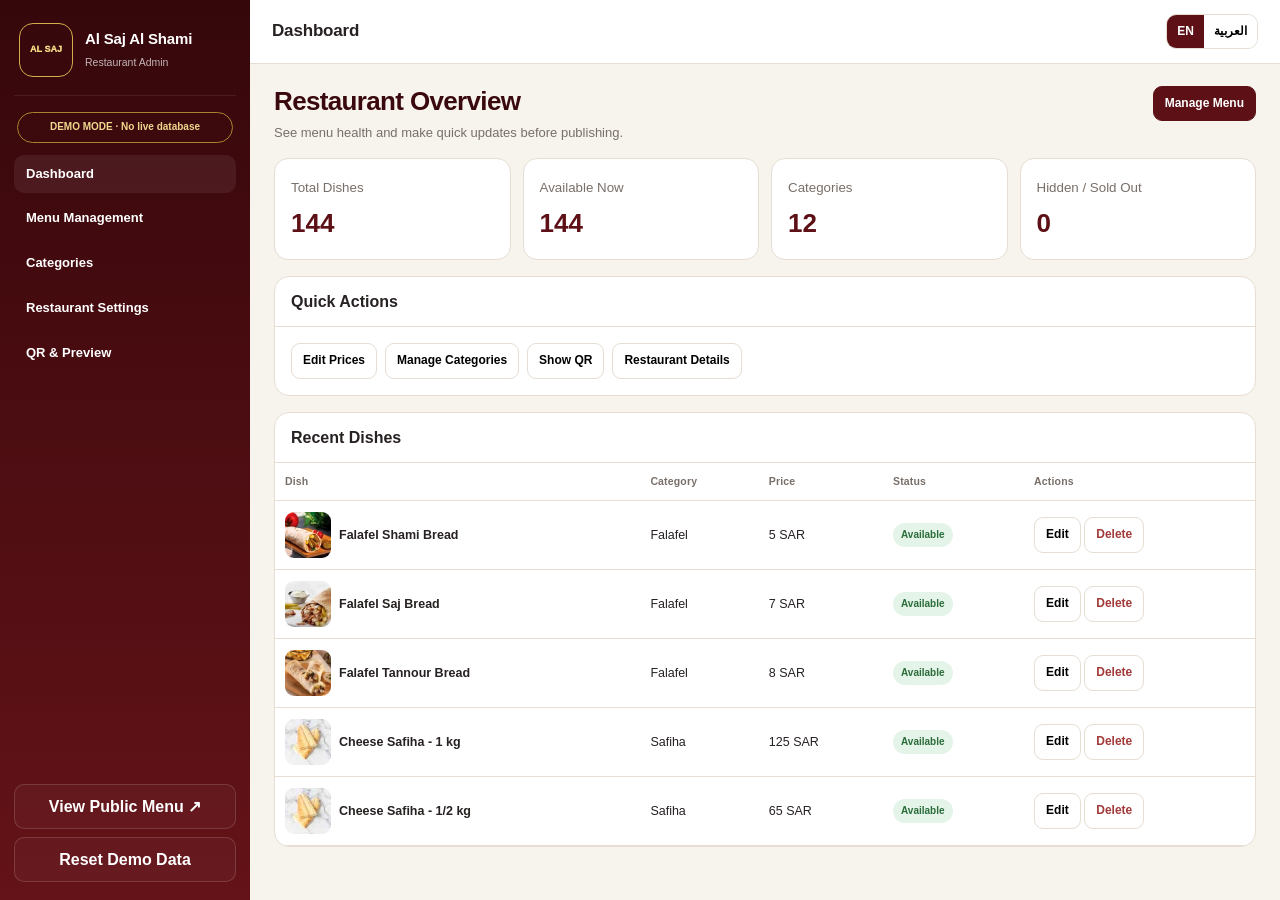
<file: admin/index.html>
<!doctype html>
<html lang="en" dir="ltr">
<head>
<meta charset="utf-8">
<meta name="viewport" content="width=device-width,initial-scale=1">
<title>Al Saj Al Shami Admin</title>
<style>
:root{--wine:#5d1116;--wine2:#39090d;--gold:#d5ad49;--cream:#f7f3ed;--paper:#fff;--ink:#272121;--muted:#796f69;--line:#e6ddd3;--green:#2f7a43;--red:#a33a3a}
*{box-sizing:border-box}html,body{margin:0;font-family:Arial,"Noto Sans Arabic",sans-serif;background:var(--cream);color:var(--ink)}button,input,select{font:inherit}button{cursor:pointer}
.layout{display:grid;grid-template-columns:250px 1fr;min-height:100vh}
.sidebar{background:linear-gradient(180deg,#35070b,#641318);color:#fff;padding:20px 14px;display:flex;flex-direction:column;position:sticky;top:0;height:100vh}
.brand{display:flex;gap:11px;align-items:center;padding:5px 5px 18px;border-bottom:1px solid #ffffff16}
.logo{width:54px;height:54px;border-radius:14px;border:1px solid #d3ad4d;display:grid;place-items:center;overflow:hidden;font-size:9px;font-weight:950;color:#f4d985}
.logo img{width:100%;height:100%;object-fit:contain;background:#fff;padding:5px}
.brand b{display:block;font-size:15px}.brand small{opacity:.7;font-size:10px}
.demo{margin:16px 3px 12px;border:1px solid #a9832e;color:#f0d78e;border-radius:999px;padding:7px 10px;text-align:center;font-size:10px;font-weight:900}
.nav{display:grid;gap:6px}
.nav button{border:0;background:transparent;color:#fff;text-align:left;padding:11px 12px;border-radius:10px;font-weight:850}
.nav button.active,.nav button:hover{background:#ffffff12}
.sideBottom{margin-top:auto;display:grid;gap:8px}
.sideBottom button{border:1px solid #ffffff25;background:#ffffff08;color:#fff;padding:10px;border-radius:10px;font-weight:850}
.main{min-width:0}
.topbar{height:72px;background:#fff;border-bottom:1px solid var(--line);display:flex;align-items:center;justify-content:space-between;padding:0 24px;position:sticky;top:0;z-index:10}
.topbar h2{font-size:18px;margin:0}
.langToggle{display:flex;border:1px solid var(--line);border-radius:10px;overflow:hidden}
.langToggle button{border:0;background:#fff;padding:8px 11px;font-weight:900}
.langToggle button.active{background:var(--wine);color:#fff}
.content{padding:24px;max-width:1450px;margin:auto}
.view{display:none}.view.active{display:block}
.heroRow{display:flex;justify-content:space-between;align-items:flex-start;gap:14px;margin-bottom:18px}
.heroRow h1{margin:0;color:var(--wine2);font-size:28px}.heroRow p{margin:5px 0 0;color:var(--muted)}
.btn{border:1px solid var(--line);background:#fff;border-radius:9px;padding:9px 12px;font-weight:850}
.btn.primary{background:var(--wine);color:#fff;border-color:var(--wine)}.btn.danger{color:var(--red)}
.stats{display:grid;grid-template-columns:repeat(4,1fr);gap:12px}
.stat{background:#fff;border:1px solid var(--line);border-radius:14px;padding:16px}.stat small{color:var(--muted)}.stat b{display:block;font-size:26px;color:var(--wine);margin-top:7px}
.panel{background:#fff;border:1px solid var(--line);border-radius:15px;margin-top:16px;overflow:hidden}
.panelHead{padding:14px 16px;border-bottom:1px solid var(--line);display:flex;justify-content:space-between;align-items:center}
.panelBody{padding:16px}
.quick{display:flex;gap:8px;flex-wrap:wrap}
table{width:100%;border-collapse:collapse}th,td{padding:11px 10px;border-bottom:1px solid var(--line);text-align:left;font-size:13px}th{color:var(--muted);font-size:11px}
.thumb{width:46px;height:46px;object-fit:cover;border-radius:9px}
.status{display:inline-block;padding:5px 8px;border-radius:999px;font-size:10px;font-weight:900;background:#e5f4e8;color:#2a6c3a}
.status.off{background:#f7e7e7;color:#934040}
.filters{display:flex;gap:8px;flex-wrap:wrap}input,select{border:1px solid var(--line);background:#fff;border-radius:9px;padding:9px 10px;outline:0}
.catGrid{display:grid;grid-template-columns:repeat(3,1fr);gap:12px}
.catCard{background:#fff;border:1px solid var(--line);border-radius:14px;padding:14px;display:flex;align-items:center;justify-content:space-between;gap:10px}
.catCard small{display:block;color:var(--muted);margin-top:3px}
.settings{display:grid;grid-template-columns:1fr 1fr;gap:14px}
.field{display:grid;gap:6px}.field label{font-size:12px;font-weight:850}
.logoBox{display:flex;gap:12px;align-items:center}
.logoPreview{width:82px;height:82px;border:1px solid var(--line);border-radius:15px;display:grid;place-items:center;overflow:hidden;background:#faf7f2;font-size:10px;font-weight:900}
.logoPreview img{width:100%;height:100%;object-fit:contain;padding:5px;background:#fff}
.modal{position:fixed;inset:0;background:#21070a80;display:none;align-items:center;justify-content:center;padding:14px;z-index:50}.modal.open{display:flex}
.modalBox{width:min(650px,100%);background:#fff;border-radius:17px;overflow:hidden}.modalHead{padding:14px 16px;border-bottom:1px solid var(--line);display:flex;justify-content:space-between;align-items:center}.modalBody{padding:16px;display:grid;grid-template-columns:1fr 1fr;gap:12px}.full{grid-column:1/-1}
.toast{position:fixed;right:20px;bottom:20px;background:#2f7a43;color:white;padding:10px 14px;border-radius:10px;opacity:0;transition:.2s;z-index:100}.toast.show{opacity:1}
html[dir=rtl] .nav button,html[dir=rtl] th,html[dir=rtl] td{text-align:right}
@media(max-width:900px){.layout{grid-template-columns:1fr}.sidebar{position:relative;height:auto}.stats{grid-template-columns:repeat(2,1fr)}.catGrid{grid-template-columns:1fr 1fr}.settings{grid-template-columns:1fr}}

@media(max-width:900px){
body{overflow-x:hidden}.layout{display:block}.sidebar{position:relative;top:auto;height:auto;padding:12px}.brand{padding:2px 2px 10px}.logo{width:46px;height:46px}.demo{margin:9px 2px 8px}
.nav{display:flex;overflow-x:auto;gap:6px;padding-bottom:4px;scrollbar-width:none}.nav::-webkit-scrollbar{display:none}.nav button{flex:0 0 auto;white-space:nowrap;padding:9px 11px;font-size:12px}
.sideBottom{margin-top:9px;grid-template-columns:1fr 1fr}.sideBottom button{font-size:11px;padding:9px}.topbar{height:58px;padding:0 12px;top:0}.topbar h2{font-size:15px}
.content{padding:12px}.heroRow{align-items:center;margin-bottom:12px}.heroRow h1{font-size:22px}.heroRow p{font-size:12px}.stats{grid-template-columns:repeat(2,minmax(0,1fr));gap:8px}.stat{padding:12px}.stat b{font-size:21px}
.panel{margin-top:10px;border-radius:12px}.panelHead,.panelBody{padding:11px}.filters{width:100%}.filters input,.filters select{flex:1;min-width:130px}table{min-width:700px}
.catGrid{grid-template-columns:1fr;gap:8px}.settings{grid-template-columns:1fr}.modalBox{max-height:90vh;overflow:auto}.modalBody{grid-template-columns:1fr}.full{grid-column:1}
}
@media(max-width:480px){.stats{grid-template-columns:1fr 1fr}.heroRow{display:block}.heroRow>.btn{margin-top:10px;width:100%}.quick .btn{flex:1 1 45%;font-size:11px}.langToggle button{padding:7px 9px;font-size:11px}}


/* FINAL ADMIN POLISH V15 */
html,body{font-family:-apple-system,BlinkMacSystemFont,"Segoe UI","Noto Sans Arabic",Arial,sans-serif;line-height:1.45}
.sidebar{width:auto;padding:18px 14px}
.brand{gap:12px}.brand b{font-size:15px;font-weight:750;letter-spacing:-.01em}.brand small{font-size:10.5px}
.nav button{font-size:13px;font-weight:700;line-height:1.3;padding:11px 12px}
.topbar{height:64px;padding:0 22px}.topbar h2{font-size:17px;font-weight:750;letter-spacing:-.01em}
.content{padding:22px 24px}.heroRow{margin-bottom:16px}.heroRow h1{font-size:26px;font-weight:760;letter-spacing:-.025em;line-height:1.18}.heroRow p{font-size:13px;line-height:1.5;margin-top:6px}
.panelHead{padding:13px 16px}.panelBody{padding:16px}
.field label{font-size:11.5px;font-weight:750;color:#443b38}.field input,.field select{height:40px;font-size:13px}
th{font-size:10.5px;font-weight:750;letter-spacing:.015em}td{font-size:12.5px}
.btn{font-size:12px;font-weight:750;padding:8px 11px}
.langToggle button{font-size:12px;padding:8px 10px}
.qrCard{max-width:700px;margin:0 auto;text-align:center;padding:10px 6px 6px}.qrImage{width:220px;height:220px;display:block;margin:8px auto 16px;background:#fff;padding:10px;border:1px solid var(--line);border-radius:16px;box-shadow:0 8px 26px rgba(60,20,15,.08)}.qrUrl{font-size:12px;color:var(--muted);background:#f8f4ef;border:1px solid var(--line);border-radius:9px;padding:9px 11px;word-break:break-all;margin:12px auto;max-width:560px}.qrActions{display:flex;justify-content:center;gap:8px;flex-wrap:wrap}
html[dir=rtl] .heroRow,html[dir=rtl] .panelHead,html[dir=rtl] .field{text-align:right}
html[dir=rtl] .topbar h2{text-align:right}
@media(max-width:900px){.content{padding:14px}.topbar{height:58px;padding:0 12px}.heroRow h1{font-size:22px}.heroRow p{font-size:12px}.qrImage{width:200px;height:200px}}


/* ===== FINAL ADMIN SETTINGS / BRANDING POLISH ===== */
#settings .panel{max-width:1120px}
#settings .panelBody{padding:20px!important}
#settings .settings{gap:16px!important}
#settings .field{gap:7px!important}
#settings .field label{color:#4b3c37!important;font-size:11.5px!important}
#settings .field input{
  background:#fffdfa!important;border-color:#e5d8cb!important;
  transition:border-color .16s,box-shadow .16s
}
#settings .field input:focus{
  border-color:#a96a6f!important;box-shadow:0 0 0 3px rgba(104,20,26,.08)
}
.brandingBlock{
  margin-top:2px;padding:18px;border:1px solid #e5d8cb;border-radius:14px;
  background:linear-gradient(180deg,#fffdfa,#fcf7f1);display:grid;gap:15px
}
.brandingTitle{font-size:15px;font-weight:800;color:var(--wine2)}
.brandingHint{margin-top:3px;font-size:12px;line-height:1.5;color:var(--muted)}
.logoEditor{display:flex;align-items:center;gap:16px}
.logoPreview.large{
  width:94px!important;height:94px!important;border-radius:16px!important;background:#fff!important;
  border:1px dashed #d5c4b5!important;box-shadow:0 5px 16px rgba(70,28,20,.05);flex:0 0 auto
}
.logoPreview.large img{padding:7px!important}
.logoControls{display:flex;align-items:center;gap:8px;flex-wrap:wrap}
.logoInput{position:absolute!important;width:1px!important;height:1px!important;opacity:0!important;pointer-events:none!important}
.logoChoose{background:#fff!important;color:var(--wine)!important;border-color:#d9c9ba!important}
.logoControls small{flex-basis:100%;color:var(--muted);font-size:10.5px;line-height:1.45;margin-top:2px}
.settingsActions{display:flex;justify-content:flex-start;padding-top:1px}
.saveSettingsBtn{min-width:135px;min-height:40px}
html[dir=rtl] .brandingBlock,html[dir=rtl] .brandingCopy,html[dir=rtl] .logoControls{text-align:right}
@media(max-width:700px){
  #settings .panelBody{padding:14px!important}
  .brandingBlock{padding:14px}
  .logoEditor{align-items:flex-start}
  .logoPreview.large{width:78px!important;height:78px!important}
  .logoControls{gap:7px}
  .settingsActions .saveSettingsBtn{width:100%}
}


/* ===== HEADER CONTACT SETTINGS ===== */
.contactSettings{
  padding:18px;
  border:1px solid #e5d8cb;
  border-radius:14px;
  background:#fffdfa;
  display:grid;
  gap:15px;
}
.settingsSectionHead{
  display:flex;
  align-items:center;
  justify-content:space-between;
  gap:16px;
  padding-bottom:12px;
  border-bottom:1px solid #eee3d8;
}
.settingsSectionHead b{display:block;font-size:15px;color:var(--wine2)}
.settingsSectionHead small{display:block;margin-top:3px;color:var(--muted);font-size:11.5px;line-height:1.45}
.switchRow{display:flex!important;align-items:center;gap:8px;white-space:nowrap;font-size:11.5px!important;font-weight:750!important}
.switchRow input{width:17px;height:17px;accent-color:var(--wine)}
.contactFields{display:grid;grid-template-columns:repeat(2,minmax(0,1fr));gap:13px 14px}
.contactFields .full{grid-column:1/-1}
.contactFields input{width:100%}
html[dir=rtl] .contactSettings{text-align:right}
@media(max-width:700px){
  .contactSettings{padding:14px}
  .settingsSectionHead{align-items:flex-start;flex-direction:column;gap:10px}
  .contactFields{grid-template-columns:1fr;gap:11px}
  .contactFields .full{grid-column:auto}
}

</style>
</head>
<body>
<div class="layout">
<aside class="sidebar">
<div class="brand"><div class="logo" id="sideLogo"><span>AL SAJ</span></div><div><b id="sideName">Al Saj Al Shami</b><small id="sideRole">Restaurant Admin</small></div></div>
<div class="demo" id="demoText">DEMO MODE · No live database</div>
<nav class="nav">
<button class="active" data-view="dashboard"></button>
<button data-view="menu"></button>
<button data-view="categories"></button>
<button data-view="settings"></button>
<button data-view="qr"></button>
</nav>
<div class="sideBottom"><button id="publicBtn"></button><button id="resetBtn"></button></div>
</aside>
<section class="main">
<header class="topbar"><h2 id="pageTitle"></h2><div class="langToggle"><button id="enBtn">EN</button><button id="arBtn">العربية</button></div></header>
<div class="content">

<section class="view active" id="dashboard">
<div class="heroRow"><div><h1 id="dashTitle"></h1><p id="dashSub"></p></div><button class="btn primary" data-jump="menu" id="manageMenu"></button></div>
<div class="stats">
<div class="stat"><small id="s1l"></small><b id="s1"></b></div>
<div class="stat"><small id="s2l"></small><b id="s2"></b></div>
<div class="stat"><small id="s3l"></small><b id="s3"></b></div>
<div class="stat"><small id="s4l"></small><b id="s4"></b></div>
</div>
<div class="panel"><div class="panelHead"><b id="quickTitle"></b></div><div class="panelBody quick">
<button class="btn" data-jump="menu" id="q1"></button><button class="btn" data-jump="categories" id="q2"></button><button class="btn" data-jump="qr" id="q3"></button><button class="btn" data-jump="settings" id="q4"></button>
</div></div>
<div class="panel"><div class="panelHead"><b id="recentTitle"></b></div><div style="overflow:auto"><table><thead><tr><th id="thDish"></th><th id="thCat"></th><th id="thPrice"></th><th id="thStatus"></th><th id="thActions"></th></tr></thead><tbody id="recentRows"></tbody></table></div></div>
</section>

<section class="view" id="menu">
<div class="heroRow"><div><h1 id="menuTitle"></h1><p id="menuSub"></p></div><button class="btn primary" id="addDish"></button></div>
<div class="panel"><div class="panelHead"><div class="filters"><input id="searchDish"><select id="filterCat"></select></div></div><div style="overflow:auto"><table><thead><tr><th id="mDish"></th><th id="mCat"></th><th id="mPrice"></th><th id="mStatus"></th><th id="mActions"></th></tr></thead><tbody id="menuRows"></tbody></table></div></div>
</section>

<section class="view" id="categories">
<div class="heroRow"><div><h1 id="catTitle"></h1><p id="catSub"></p></div><button class="btn primary" id="addCat"></button></div>
<div class="catGrid" id="catGrid"></div>
</section>

<section class="view" id="settings">
<div class="heroRow"><div><h1 id="settingsTitle"></h1><p id="settingsSub"></p></div></div>
<div class="panel"><div class="panelBody settings">
<div class="field"><label id="nameEnLabel"></label><input id="nameEn"></div>
<div class="field"><label id="nameArLabel"></label><input id="nameAr"></div>
<div class="field full"><label id="tagLabel"></label><input id="tagline"></div>

<div class="contactSettings full">
  <div class="settingsSectionHead">
    <div>
      <b id="contactSettingsTitle">Header Contact Details</b>
      <small id="contactSettingsHint">Optional address and contact links shown inside the menu header.</small>
    </div>
    <label class="switchRow"><input id="showContact" type="checkbox"><span id="showContactLabel">Show on menu</span></label>
  </div>
  <div class="contactFields">
    <div class="field full"><label id="addressArLabel">Address (Arabic)</label><input id="addressAr" dir="rtl"></div>
    <div class="field full"><label id="addressEnLabel">Address (English)</label><input id="addressEn"></div>
    <div class="field"><label id="phoneLabel">Phone</label><input id="phone" inputmode="tel" placeholder="059 237 5999"></div>
    <div class="field"><label id="instagramLabel">Instagram handle or URL</label><input id="instagram" placeholder="AlsaqAlshami or https://instagram.com/..."></div>
    <div class="field"><label id="facebookLabel">Facebook handle or URL</label><input id="facebook" placeholder="AlsaqAlshami or https://facebook.com/..."></div>
  </div>
</div>

<div class="brandingBlock full">
  <div class="brandingCopy">
    <div class="brandingTitle" id="brandingTitle">Branding & Logo</div>
    <div class="brandingHint" id="brandingHint">Upload the restaurant logo shown in the admin sidebar and customer menu header.</div>
  </div>
  <div class="logoEditor">
    <div class="logoPreview large" id="logoPreview"><span>Logo</span></div>
    <div class="logoControls">
      <label class="btn logoChoose" for="logoUpload" id="logoChoose">Choose Logo</label>
      <input id="logoUpload" class="logoInput" type="file" accept="image/png,image/jpeg,image/webp,image/svg+xml">
      <button class="btn danger" type="button" id="removeLogo">Remove</button>
      <small id="logoHelp">PNG, JPG, SVG or WebP · transparent or square logo recommended.</small>
    </div>
  </div>
</div>
<div class="settingsActions full"><button class="btn primary saveSettingsBtn" id="saveSettings"></button></div>
</div></div>
</section>

<section class="view" id="qr">
<div class="heroRow"><div><h1 id="qrTitle"></h1><p id="qrSub"></p></div></div>
<div class="panel"><div class="panelBody">
  <div class="qrCard">
    <img class="qrImage" id="qrImage" src="[data-uri]" alt="Permanent menu QR">
    <h3 id="qrHeading" style="margin:0 0 6px;color:var(--wine2)">Permanent Menu QR</h3>
    <p id="qrNote" style="color:var(--muted);margin:0 auto;max-width:560px"></p>
    <div class="qrUrl" id="qrUrl">https://al-saj-al-shami-demo.vercel.app/</div>
    <div class="qrActions">
      <button class="btn primary" id="qrOpenMenu"></button>
      <button class="btn" id="qrDownload"></button>
      <button class="btn" id="qrPrint"></button>
      <button class="btn" id="qrCopy"></button>
    </div>
  </div>
</div></div>
</section>

</div></section></div>

<div class="modal" id="dishModal"><div class="modalBox"><div class="modalHead"><b id="dishModalTitle"></b><button class="btn" id="closeDish">×</button></div><div class="modalBody">
<input type="hidden" id="editId">
<div class="field"><label>Name EN</label><input id="dEn"></div><div class="field"><label>Name AR</label><input id="dAr"></div>
<div class="field"><label>Category</label><select id="dCat"></select></div><div class="field"><label>Price</label><input id="dPrice" type="number" step="0.01"></div>
<div class="field"><label>Calories</label><input id="dKcal" type="number"></div><div class="field"><label>Image filename</label><input id="dImg"></div>
<div class="full"><button class="btn primary" id="saveDish"></button></div>
</div></div></div>
<div class="toast" id="toast"></div>

<script>
const BASE={"categories":[{"id":"falafel","ar":"فلافل","en":"Falafel"},{"id":"safiha","ar":"صفيحة شامية","en":"Safiha"},{"id":"foul","ar":"الفول والحمص","en":"Foul & Hummus"},{"id":"appetizers","ar":"المقبلات","en":"Appetizers"},{"id":"tajun","ar":"الطواجن","en":"Tajun"},{"id":"chicken","ar":"الفروج الشامي","en":"Grilled Chicken"},{"id":"grills","ar":"المشويات","en":"Grills"},{"id":"shawarma","ar":"شاورما","en":"Shawarma"},{"id":"sandwiches","ar":"الساندوتشات","en":"Sandwiches"},{"id":"meals","ar":"الوجبات","en":"Meals"},{"id":"additions","ar":"الإضافات","en":"Additions"},{"id":"drinks","ar":"المشروبات","en":"Drinks & Dessert"}],"items":[{"cat":"falafel","en":"Falafel Shami Bread","ar":"فلافل خبز شامي","price":5,"kcal":155,"img":"img-010.jpg","id":"dish-0"},{"cat":"falafel","en":"Falafel Saj Bread","ar":"فلافل خبز صاج","price":7,"kcal":155,"img":"img-055.jpg","id":"dish-1"},{"cat":"falafel","en":"Falafel Tannour Bread","ar":"فلافل خبز تنور","price":8,"kcal":155,"img":"img-057.jpg","id":"dish-2"},{"cat":"safiha","en":"Cheese Safiha - 1 kg","ar":"صفيحة جبن - 1 كغ","price":125,"kcal":750,"img":"img-006.jpg","id":"dish-3"},{"cat":"safiha","en":"Cheese Safiha - 1/2 kg","ar":"صفيحة جبن - 1/2 كغ","price":65,"kcal":550,"img":"img-007.jpg","id":"dish-4"},{"cat":"safiha","en":"Spinach Safiha - 1 kg","ar":"صفيحة سبانخ - 1 كغ","price":110,"kcal":750,"img":"img-009.jpg","id":"dish-5"},{"cat":"safiha","en":"Spinach Safiha - 1/2 kg","ar":"صفيحة سبانخ - 1/2 كغ","price":55,"kcal":550,"img":"img-008.jpg","id":"dish-6"},{"cat":"safiha","en":"Safiha Pomegranate Molasses - 1 kg","ar":"صفيحة دبس رمان - 1 كغ","price":125,"kcal":750,"img":"img-003.jpg","id":"dish-7"},{"cat":"safiha","en":"Safiha Pomegranate Molasses - 1/2 kg","ar":"صفيحة دبس رمان - 1/2 كغ","price":65,"kcal":550,"img":"img-004.jpg","id":"dish-8"},{"cat":"safiha","en":"Safiha Tomato - 1 kg","ar":"صفيحة بندورة - 1 كغ","price":125,"kcal":750,"img":"img-002.jpg","id":"dish-9"},{"cat":"safiha","en":"Safiha Tomato - 1/2 kg","ar":"صفيحة بندورة - 1/2 كغ","price":65,"kcal":550,"img":"img-005.jpg","id":"dish-10"},{"cat":"foul","en":"Foul Shami with Olive Oil","ar":"فول شامي بالزيت","price":14,"kcal":210,"img":"img-012.jpg","id":"dish-11"},{"cat":"foul","en":"Foul Shami with Tahinia","ar":"فول شامي بالطحينة","price":14,"kcal":210,"img":"img-014.jpg","id":"dish-12"},{"cat":"foul","en":"Hummus","ar":"حمص","price":14,"kcal":205,"img":"img-011.jpg","id":"dish-13"},{"cat":"foul","en":"Hummus Beiruti","ar":"حمص بيروتي","price":14,"kcal":210,"img":"img-024.jpg","id":"dish-14"},{"cat":"foul","en":"Hummus With Olive Oil","ar":"حمص بالزيت","price":14,"kcal":205,"img":"img-013.jpg","id":"dish-15"},{"cat":"foul","en":"Hummus Beans with Olive Oil","ar":"حمص حب بالزيت","price":14,"kcal":205,"img":"img-015.jpg","id":"dish-16"},{"cat":"foul","en":"Hummus Beans with Tahinia","ar":"حمص حب بالطحينة","price":14,"kcal":220,"img":"img-018.jpg","id":"dish-17"},{"cat":"foul","en":"Fattah with Ghee","ar":"فتة بالسمنة","price":22,"kcal":150,"img":"img-019.jpg","id":"dish-18"},{"cat":"foul","en":"Fattah With Olive Oil","ar":"فتة بالزيت","price":22,"kcal":150,"img":"img-016.jpg","id":"dish-19"},{"cat":"appetizers","en":"Fried Kebbeh","ar":"كبة مقلية","price":5,"kcal":45,"img":"img-023.jpg","id":"dish-20"},{"cat":"appetizers","en":"Grape Leaves","ar":"ورق عنب","price":16,"kcal":230,"img":"img-022.jpg","id":"dish-21"},{"cat":"appetizers","en":"Hummus","ar":"حمص","price":14,"kcal":205,"img":"img-017.jpg","id":"dish-22"},{"cat":"appetizers","en":"Hummus Beiruty","ar":"حمص بيروتي","price":14,"kcal":210,"img":"img-024.jpg","id":"dish-23"},{"cat":"appetizers","en":"Mutabbal","ar":"متبل","price":14,"kcal":320,"img":"img-025.jpg","id":"dish-24"},{"cat":"appetizers","en":"Beetroot Mutabbal","ar":"متبل شمندر","price":14,"kcal":220,"img":"img-026.jpg","id":"dish-25"},{"cat":"appetizers","en":"Baba Ghannouj","ar":"بابا غنوج","price":14,"kcal":280,"img":"img-027.jpg","id":"dish-26"},{"cat":"appetizers","en":"Mixed Appetizers","ar":"مقبلات مشكلة","price":26,"kcal":320,"img":"img-028.jpg","id":"dish-27"},{"cat":"appetizers","en":"Muhammara","ar":"محمرة","price":11,"kcal":250,"img":"img-029.jpg","id":"dish-28"},{"cat":"appetizers","en":"Laban And Cucumber","ar":"لبن بخيار","price":6,"kcal":50,"img":"img-030.jpg","id":"dish-29"},{"cat":"appetizers","en":"Mushroom Salad","ar":"سلطة فطر","price":10,"kcal":253,"img":"img-031.jpg","id":"dish-30"},{"cat":"appetizers","en":"Cabbage Salad","ar":"سلطة ملفوف","price":8,"kcal":840,"img":"img-032.jpg","id":"dish-31"},{"cat":"appetizers","en":"Vegetables Salad","ar":"سلطة خضار","price":16,"kcal":320,"img":"img-033.jpg","id":"dish-32"},{"cat":"appetizers","en":"Tabbouleh","ar":"تبولة","price":18,"kcal":230,"img":"img-034.jpg","id":"dish-33"},{"cat":"appetizers","en":"Fattoush","ar":"فتوش","price":18,"kcal":157,"img":"img-035.jpg","id":"dish-34"},{"cat":"tajun","en":"Chicken Tajun","ar":"طاجن دجاج","price":52,"kcal":998,"img":"img-037.jpg","id":"dish-35"},{"cat":"tajun","en":"Chicken and Cheese Tajun","ar":"طاجن دجاج بالجبن","price":57,"kcal":1025,"img":"img-038.jpg","id":"dish-36"},{"cat":"tajun","en":"Meat Tajun","ar":"طاجن لحم","price":59,"kcal":999,"img":"img-036.jpg","id":"dish-37"},{"cat":"tajun","en":"Meat and Cheese Tajun","ar":"طاجن لحم بالجبن","price":64,"kcal":1025,"img":"img-039.jpg","id":"dish-38"},{"cat":"chicken","en":"Grilled Chicken With French Fries (Garlic)","ar":"فروج مشوي مع شرائح البطاطس المقلية (ثوم)","price":71,"kcal":650,"img":"img-050.jpg","id":"dish-39"},{"cat":"chicken","en":"Half Grilled Chicken With French Fries (Garlic)","ar":"نصف فروج مشوي مع شرائح البطاطس المقلية (ثوم)","price":37,"kcal":320,"img":"img-050.jpg","id":"dish-40"},{"cat":"chicken","en":"Grilled Chicken With Rice (Tahinia + Chilli + Laban)","ar":"فروج مشوي مع الأرز (طحينة + شطة + لبن بخيار)","price":71,"kcal":780,"img":"img-058.jpg","id":"dish-41"},{"cat":"chicken","en":"Half Grilled Chicken With Rice (Tahinia + Chilli + Laban)","ar":"نصف فروج مشوي مع الأرز (طحينة + شطة + لبن بخيار)","price":37,"kcal":350,"img":"img-058.jpg","id":"dish-42"},{"cat":"chicken","en":"Grilled Chicken with Freekeh & Nuts (Tahinia + Chilli + Laban)","ar":"فروج مشوي مع الفريكة والمكسرات (طحينة + شطة + لبن بخيار)","price":76,"kcal":850,"img":"img-093.jpg","id":"dish-43"},{"cat":"chicken","en":"Half Grilled Chicken with Freekeh & Nuts (Tahinia + Chilli + Laban)","ar":"نصف فروج مشوي مع الفريكة والمكسرات (طحينة + شطة + لبن بخيار)","price":40,"kcal":650,"img":"img-093.jpg","id":"dish-44"},{"cat":"chicken","en":"Grilled Chicken (Garlic)","ar":"فروج سادة (ثوم)","price":60,"kcal":880,"img":"img-050.jpg","id":"dish-45"},{"cat":"chicken","en":"Half Grilled Chicken (Garlic)","ar":"نصف فروج سادة (ثوم)","price":31,"kcal":450,"img":"img-050.jpg","id":"dish-46"},{"cat":"grills","en":"Meat Kebab","ar":"كباب لحم","price":49,"kcal":880,"img":"img-041.jpg","id":"dish-47"},{"cat":"grills","en":"Meat Kebab with Freekeh","ar":"كباب لحم مع فريكة","price":54,"kcal":1100,"img":"img-041.jpg","id":"dish-48"},{"cat":"grills","en":"Meat Joints","ar":"أوصال لحم","price":65,"kcal":950,"img":"img-042.jpg","id":"dish-49"},{"cat":"grills","en":"Meat Joints with Freekeh","ar":"أوصال لحم مع فريكة","price":71,"kcal":1200,"img":"img-042.jpg","id":"dish-50"},{"cat":"grills","en":"Mixed Grill","ar":"مشويات مشكل","price":58,"kcal":950,"img":"img-059.jpg","id":"dish-51"},{"cat":"grills","en":"Mixed Grill with Freekeh","ar":"مشويات مشكل مع فريكة","price":63,"kcal":1200,"img":"img-059.jpg","id":"dish-52"},{"cat":"grills","en":"Meat Grill","ar":"مشويات لحم","price":63,"kcal":880,"img":"img-043.jpg","id":"dish-53"},{"cat":"grills","en":"Meat Grill with Freekeh","ar":"مشويات لحم مع فريكة","price":68,"kcal":1100,"img":"img-043.jpg","id":"dish-54"},{"cat":"grills","en":"Chicken Tavuk","ar":"شيش طاووق","price":52,"kcal":2950,"img":"img-044.jpg","id":"dish-55"},{"cat":"grills","en":"Chicken Tavuk with Freekeh","ar":"شيش طاووق مع فريكة","price":57,"kcal":3100,"img":"img-044.jpg","id":"dish-56"},{"cat":"grills","en":"Reyash","ar":"ريش","price":79,"kcal":1250,"img":"img-048.jpg","id":"dish-57"},{"cat":"grills","en":"Arayes Meat","ar":"عرايس لحم","price":49,"kcal":880,"img":"img-049.jpg","id":"dish-58"},{"cat":"grills","en":"Chicken on Charcoal with Fries","ar":"فروج على الفحم مع شرائح البطاطس المقلية","price":66,"kcal":1025,"img":"img-050.jpg","id":"dish-59"},{"cat":"grills","en":"Half Chicken on Charcoal with Fries","ar":"نصف فروج على الفحم مع شرائح البطاطس المقلية","price":34,"kcal":565,"img":"img-050.jpg","id":"dish-60"},{"cat":"grills","en":"Chicken on Charcoal with Rice","ar":"فروج على الفحم مع الأرز","price":66,"kcal":1025,"img":"img-058.jpg","id":"dish-61"},{"cat":"grills","en":"Half Chicken on Charcoal with Rice","ar":"نصف فروج على الفحم مع الأرز","price":34,"kcal":565,"img":"img-058.jpg","id":"dish-62"},{"cat":"grills","en":"Chicken on Charcoal with Freekeh","ar":"فروج على الفحم مع الفريكة","price":71,"kcal":1025,"img":"img-093.jpg","id":"dish-63"},{"cat":"grills","en":"Half Chicken on Charcoal with Freekeh","ar":"نصف فروج على الفحم مع الفريكة","price":37,"kcal":565,"img":"img-093.jpg","id":"dish-64"},{"cat":"shawarma","en":"Shawarma Small","ar":"شاورما صغير","price":10,"kcal":650,"img":"img-055.jpg","id":"dish-65"},{"cat":"shawarma","en":"Shawarma Small with Cheese","ar":"شاورما صغير مع جبن","price":11,"kcal":750,"img":"img-054.jpg","id":"dish-66"},{"cat":"shawarma","en":"Shawarma Jumbo","ar":"شاورما جامبو","price":15,"kcal":731,"img":"img-056.jpg","id":"dish-67"},{"cat":"shawarma","en":"Shawarma Jumbo with Cheese","ar":"شاورما جامبو مع جبن","price":16,"kcal":850,"img":"img-053.jpg","id":"dish-68"},{"cat":"shawarma","en":"Saroukh Shawarma","ar":"شاورما صاروخ","price":13,"kcal":654,"img":"img-065.jpg","id":"dish-69"},{"cat":"shawarma","en":"Saroukh Shawarma with Cheese","ar":"شاورما صاروخ مع جبن","price":14,"kcal":754,"img":"img-054.jpg","id":"dish-70"},{"cat":"shawarma","en":"Arabic Small Shawarma","ar":"شاورما عربي صغير","price":25,"kcal":650,"img":"img-055.jpg","id":"dish-71"},{"cat":"shawarma","en":"Arabic Small Shawarma with Cheese","ar":"شاورما عربي صغير مع جبن","price":26,"kcal":750,"img":"img-054.jpg","id":"dish-72"},{"cat":"shawarma","en":"Arabic Large Shawarma","ar":"شاورما عربي كبير","price":33,"kcal":731,"img":"img-056.jpg","id":"dish-73"},{"cat":"shawarma","en":"Arabic Large Shawarma with Cheese","ar":"شاورما عربي كبير مع جبن","price":35,"kcal":850,"img":"img-053.jpg","id":"dish-74"},{"cat":"shawarma","en":"Shawarma Small Plate","ar":"صحن شاورما صغير","price":41,"kcal":670,"img":"img-052.jpg","id":"dish-75"},{"cat":"shawarma","en":"Shawarma Medium Plate","ar":"صحن شاورما وسط","price":55,"kcal":780,"img":"img-052.jpg","id":"dish-76"},{"cat":"shawarma","en":"Shawarma Large Plate","ar":"صحن شاورما كبير","price":74,"kcal":860,"img":"img-052.jpg","id":"dish-77"},{"cat":"shawarma","en":"Meat Shawarma (250g)","ar":"شاورما لحم 250 غرام","price":45,"kcal":670,"img":"img-042.jpg","id":"dish-78"},{"cat":"shawarma","en":"Mixed Shawarma","ar":"شاورما مشكل دجاج ولحم","price":45,"kcal":860,"img":"img-052.jpg","id":"dish-79"},{"cat":"shawarma","en":"Add Slices Fries","ar":"إضافة بطاطس شرائح","price":3,"kcal":320,"img":"img-103.jpg","id":"dish-80"},{"cat":"shawarma","en":"Add Cheese","ar":"إضافة جبنة","price":1,"kcal":65,"img":"img-006.jpg","id":"dish-81"},{"cat":"shawarma","en":"Mixed Shawarma Plate - Small","ar":"صحن مشكل شاورما صغير","price":45,"kcal":null,"img":"img-052.jpg","id":"dish-82"},{"cat":"shawarma","en":"Mixed Shawarma Plate - Medium","ar":"صحن مشكل شاورما وسط","price":67,"kcal":null,"img":"img-052.jpg","id":"dish-83"},{"cat":"shawarma","en":"Mixed Shawarma Plate - Large","ar":"صحن مشكل شاورما كبير","price":86,"kcal":null,"img":"img-052.jpg","id":"dish-84"},{"cat":"sandwiches","en":"Meat Burger","ar":"برغر لحم","price":19,"kcal":480,"img":"img-060.jpg","id":"dish-85"},{"cat":"sandwiches","en":"Chicken Burger","ar":"برغر دجاج","price":19,"kcal":652,"img":"img-066.jpg","id":"dish-86"},{"cat":"sandwiches","en":"Fahita","ar":"فاهيتا دجاج","price":21,"kcal":256,"img":"img-064.jpg","id":"dish-87"},{"cat":"sandwiches","en":"Philadelphia","ar":"فيلادلفيا لحم","price":23,"kcal":670,"img":"img-075.jpg","id":"dish-88"},{"cat":"sandwiches","en":"Shrimp","ar":"جمبري","price":18,"kcal":520,"img":"img-076.jpg","id":"dish-89"},{"cat":"sandwiches","en":"Chicken Strips","ar":"مسحب","price":19,"kcal":554,"img":"img-085.jpg","id":"dish-90"},{"cat":"sandwiches","en":"Mexican","ar":"مكسيكي","price":19,"kcal":554,"img":"img-070.jpg","id":"dish-91"},{"cat":"sandwiches","en":"Zinger","ar":"زنجر","price":19,"kcal":542,"img":"img-078.jpg","id":"dish-92"},{"cat":"sandwiches","en":"Grilles Tawuk","ar":"شيش طاووق","price":19,"kcal":551,"img":"img-067.jpg","id":"dish-93"},{"cat":"sandwiches","en":"Escalope","ar":"اسكالوب","price":21,"kcal":552,"img":"img-080.jpg","id":"dish-94"},{"cat":"sandwiches","en":"Liver","ar":"كبدة","price":19,"kcal":750,"img":"img-069.jpg","id":"dish-95"},{"cat":"sandwiches","en":"Hot Dog","ar":"هوت دوغ","price":19,"kcal":654,"img":"img-071.jpg","id":"dish-96"},{"cat":"sandwiches","en":"Sojok","ar":"سجق","price":20,"kcal":520,"img":"img-062.jpg","id":"dish-97"},{"cat":"sandwiches","en":"Nakanik","ar":"نقانق","price":20,"kcal":455,"img":"img-062.jpg","id":"dish-98"},{"cat":"sandwiches","en":"Fries Sandwich","ar":"ساندويش بطاطا","price":13,"kcal":754,"img":"img-103.jpg","id":"dish-99"},{"cat":"meals","en":"Chicken Burger Meal","ar":"وجبة برغر دجاج","price":29,"kcal":220,"img":"img-066.jpg","id":"dish-100"},{"cat":"meals","en":"Meat Burger Meal","ar":"وجبة برغر لحم","price":29,"kcal":310,"img":"img-060.jpg","id":"dish-101"},{"cat":"meals","en":"Fahita Meal","ar":"وجبة فاهيتا دجاج","price":29,"kcal":326,"img":"img-089.jpg","id":"dish-102"},{"cat":"meals","en":"Philadelphia Meal","ar":"وجبة فيلادلفيا لحم","price":36,"kcal":330,"img":"img-075.jpg","id":"dish-103"},{"cat":"meals","en":"Shrimp Meal","ar":"وجبة جمبري","price":41,"kcal":320,"img":"img-076.jpg","id":"dish-104"},{"cat":"meals","en":"Chicken Strips Meal","ar":"وجبة مسحب","price":36,"kcal":345,"img":"img-085.jpg","id":"dish-105"},{"cat":"meals","en":"Mexican Meal","ar":"وجبة مكسيكي","price":34,"kcal":346,"img":"img-087.jpg","id":"dish-106"},{"cat":"meals","en":"Zinger Meal","ar":"وجبة زنجر","price":33,"kcal":330,"img":"img-078.jpg","id":"dish-107"},{"cat":"meals","en":"Grilles Tawuk Meal","ar":"وجبة شيش طاووق","price":35,"kcal":321,"img":"img-067.jpg","id":"dish-108"},{"cat":"meals","en":"Escalope Meal","ar":"وجبة اسكالوب","price":35,"kcal":321,"img":"img-080.jpg","id":"dish-109"},{"cat":"meals","en":"Liver Meal","ar":"وجبة كبدة","price":35,"kcal":223,"img":"img-069.jpg","id":"dish-110"},{"cat":"meals","en":"Hot Dog Meal","ar":"وجبة هوت دوغ","price":31,"kcal":325,"img":"img-071.jpg","id":"dish-111"},{"cat":"meals","en":"Sojok Meal","ar":"وجبة سجق","price":35,"kcal":205,"img":"img-062.jpg","id":"dish-112"},{"cat":"meals","en":"Nakanik Meal","ar":"وجبة نقانق","price":35,"kcal":205,"img":"img-062.jpg","id":"dish-113"},{"cat":"additions","en":"Small Can Garlic Sauce","ar":"ثوم علبة صغيرة","price":1,"kcal":35,"img":"img-098.jpg","id":"dish-114"},{"cat":"additions","en":"Large Can Garlic Sauce","ar":"ثوم كبير","price":5,"kcal":38,"img":"img-097.jpg","id":"dish-115"},{"cat":"additions","en":"Pickles","ar":"مخلل","price":5,"kcal":70,"img":"img-096.jpg","id":"dish-116"},{"cat":"additions","en":"Laban & Cucumber","ar":"لبن بالخيار علبة صغيرة","price":1,"kcal":50,"img":"img-102.jpg","id":"dish-117"},{"cat":"additions","en":"Chilli Sauce","ar":"شطة علبة صغيرة","price":1,"kcal":25,"img":"img-101.jpg","id":"dish-118"},{"cat":"additions","en":"Tahinia","ar":"طحينة علبة صغيرة","price":1,"kcal":65,"img":"img-100.jpg","id":"dish-119"},{"cat":"additions","en":"Freekeh Small","ar":"فريكة صغير","price":14,"kcal":450,"img":"img-093.jpg","id":"dish-120"},{"cat":"additions","en":"Freekeh Large","ar":"فريكة كبير","price":20,"kcal":450,"img":"img-093.jpg","id":"dish-121"},{"cat":"additions","en":"Rice Small","ar":"أرز صغير","price":6,"kcal":150,"img":"img-091.jpg","id":"dish-122"},{"cat":"additions","en":"Rice Large","ar":"أرز كبير","price":8,"kcal":150,"img":"img-091.jpg","id":"dish-123"},{"cat":"additions","en":"Add Nuts","ar":"إضافة مكسرات","price":2,"kcal":100,"img":"img-092.jpg","id":"dish-124"},{"cat":"additions","en":"Large French Fries Slices","ar":"بطاطس مقلية شرائح - صحن كبير","price":12,"kcal":350,"img":"img-096.jpg","id":"dish-125"},{"cat":"additions","en":"Large French Fries Sticks","ar":"بطاطس مقلية أصابع - صحن كبير","price":12,"kcal":320,"img":"img-103.jpg","id":"dish-126"},{"cat":"additions","en":"Lentiles Soup","ar":"شوربة عدس","price":14,"kcal":250,"img":"img-094.jpg","id":"dish-127"},{"cat":"drinks","en":"Small Water","ar":"ماء صغير","price":1,"kcal":1,"img":"img-107.jpg","id":"dish-128"},{"cat":"drinks","en":"Soft Drinks","ar":"مشروبات غازية","price":5,"kcal":140,"img":"img-106.jpg","id":"dish-129"},{"cat":"drinks","en":"Laban","ar":"لبن","price":5,"kcal":20,"img":"img-105.jpg","id":"dish-130"},{"cat":"drinks","en":"Mhallabiyye","ar":"مهلبية","price":7,"kcal":120,"img":"img-108.jpg","id":"dish-131"},{"cat":"drinks","en":"Tea","ar":"شاي","price":2,"kcal":80,"img":"img-112.jpg","id":"dish-132"},{"cat":"drinks","en":"Green Tea","ar":"شاي أخضر","price":3,"kcal":5,"img":"img-111.jpg","id":"dish-133"},{"cat":"drinks","en":"American Coffee","ar":"قهوة أمريكية","price":8,"kcal":60,"img":"img-120.jpg","id":"dish-134"},{"cat":"drinks","en":"Turkish Coffee","ar":"قهوة تركي","price":10,"kcal":45,"img":"img-109.jpg","id":"dish-135"},{"cat":"drinks","en":"Espresso","ar":"اسبريسو","price":7,"kcal":5,"img":"img-119.jpg","id":"dish-136"},{"cat":"drinks","en":"Cappuccino","ar":"كابتشينو","price":8,"kcal":300,"img":"img-110.jpg","id":"dish-137"},{"cat":"drinks","en":"Carrot","ar":"جزر","price":14,"kcal":165,"img":"img-118.jpg","id":"dish-138"},{"cat":"drinks","en":"Orange","ar":"برتقال","price":14,"kcal":37,"img":"img-117.jpg","id":"dish-139"},{"cat":"drinks","en":"Orange and Carrot","ar":"جزر + برتقال","price":14,"kcal":220,"img":"img-113.jpg","id":"dish-140"},{"cat":"drinks","en":"Cocktail","ar":"كوكتيل","price":14,"kcal":163,"img":"img-114.jpg","id":"dish-141"},{"cat":"drinks","en":"Pomegranate","ar":"رمان","price":14,"kcal":200,"img":"img-115.jpg","id":"dish-142"},{"cat":"drinks","en":"Minted Lemonade","ar":"ليمون نعناع","price":14,"kcal":160,"img":"img-116.jpg","id":"dish-143"}]};
let state=JSON.parse(localStorage.getItem('alsaj-demo-state')||'null')||structuredClone(BASE);
state.items.forEach((x,i)=>{if(!x.id)x.id='dish-'+i;if(x.available===undefined)x.available=true});
const DEFAULT_SETTINGS={
 nameEn:'Al Saj Al Shami',nameAr:'الصاج الشامي',tagline:'The Original Taste Of Al-Sham',logoData:'',
 showContact:true,
 addressEn:'Saudi Arabia · Jeddah · Mishrifah · Mohammed Al Taweel St.',
 addressAr:'المملكة العربية السعودية - جدة - حي مشرفة - شارع محمد الطويل',
 phone:'059 237 5999',instagram:'AlsaqAlshami',facebook:'AlsaqAlshami'
};
let settings={...DEFAULT_SETTINGS,...(JSON.parse(localStorage.getItem('alsaj-demo-settings')||'null')||{})};
let lang=localStorage.getItem('alsaj-admin-lang')||'en';
const $=s=>document.querySelector(s), $$=s=>[...document.querySelectorAll(s)];
const tr=(en,ar)=>lang==='ar'?ar:en;
const adminAsset=p=>{
  if(!p)return '';
  if(/^https?:|^data:|^blob:/.test(p))return p;
  p=p.replace(/^\.\//,'').replace(/^assets\//,'');
  return '../assets/'+p;
};

function saveState(msg){localStorage.setItem('alsaj-demo-state',JSON.stringify(state));renderAll();toast(msg)}
function toast(msg){const t=$('#toast');t.textContent=msg;t.classList.add('show');setTimeout(()=>t.classList.remove('show'),1300)}
function catName(id){const c=state.categories.find(x=>x.id===id);return c?(lang==='ar'?(c.ar||c.en):c.en):id}

function applyLanguage(){
 document.documentElement.lang=lang;document.documentElement.dir=lang==='ar'?'rtl':'ltr';
 $('#enBtn').classList.toggle('active',lang==='en');$('#arBtn').classList.toggle('active',lang==='ar');
 const navTexts=[
  ['Dashboard','لوحة التحكم'],['Menu Management','إدارة القائمة'],['Categories','الأقسام'],['Restaurant Settings','إعدادات المطعم'],['QR & Preview','QR والمعاينة']
 ];
 $$('.nav button').forEach((b,i)=>b.textContent=tr(...navTexts[i]));
 $('#demoText').textContent=tr('DEMO MODE · No live database','وضع تجريبي · بدون قاعدة بيانات مباشرة');
 $('#publicBtn').textContent=tr('View Public Menu ↗','عرض قائمة العملاء ↗');$('#resetBtn').textContent=tr('Reset Demo Data','إعادة ضبط البيانات');
 $('#dashTitle').textContent=tr('Restaurant Overview','نظرة عامة على المطعم');$('#dashSub').textContent=tr('See menu health and make quick updates before publishing.','راجع القائمة ونفّذ التحديثات بسرعة قبل النشر.');
 $('#manageMenu').textContent=tr('Manage Menu','إدارة القائمة');
 $('#s1l').textContent=tr('Total Dishes','إجمالي الأصناف');$('#s2l').textContent=tr('Available Now','متاح الآن');$('#s3l').textContent=tr('Categories','الأقسام');$('#s4l').textContent=tr('Hidden / Sold Out','مخفي / غير متاح');
 $('#quickTitle').textContent=tr('Quick Actions','إجراءات سريعة');$('#q1').textContent=tr('Edit Prices','تعديل الأسعار');$('#q2').textContent=tr('Manage Categories','إدارة الأقسام');$('#q3').textContent=tr('Show QR','عرض QR');$('#q4').textContent=tr('Restaurant Details','تفاصيل المطعم');
 $('#recentTitle').textContent=tr('Recent Dishes','آخر الأصناف');
 ['thDish','mDish'].forEach(id=>$('#'+id).textContent=tr('Dish','الصنف'));['thCat','mCat'].forEach(id=>$('#'+id).textContent=tr('Category','القسم'));['thPrice','mPrice'].forEach(id=>$('#'+id).textContent=tr('Price','السعر'));['thStatus','mStatus'].forEach(id=>$('#'+id).textContent=tr('Status','الحالة'));['thActions','mActions'].forEach(id=>$('#'+id).textContent=tr('Actions','الإجراءات'));
 $('#menuTitle').textContent=tr('Menu Management','إدارة القائمة');$('#menuSub').textContent=tr('Edit dishes, prices and availability.','تعديل الأصناف والأسعار وحالة التوفر.');$('#addDish').textContent=tr('+ Add Dish','+ إضافة صنف');$('#searchDish').placeholder=tr('Search dishes...','ابحث عن صنف...');
 $('#catTitle').textContent=tr('Categories','الأقسام');$('#catSub').textContent=tr('Add, edit or remove menu categories.','أضف أو عدّل أو احذف أقسام القائمة.');$('#addCat').textContent=tr('+ Add Category','+ إضافة قسم');
 $('#settingsTitle').textContent=tr('Restaurant Settings','إعدادات المطعم');$('#settingsSub').textContent=tr('Restaurant identity and logo shown to customers.','هوية المطعم والشعار الظاهر للعملاء.');
 $('#nameEnLabel').textContent=tr('Restaurant name (English)','اسم المطعم بالإنجليزية');$('#nameArLabel').textContent=tr('Restaurant name (Arabic)','اسم المطعم بالعربية');$('#tagLabel').textContent=tr('Tagline','الشعار النصي');$('#saveSettings').textContent=tr('Save Settings','حفظ الإعدادات');
 $('#contactSettingsTitle').textContent=tr('Header Contact Details','بيانات التواصل في رأس القائمة');
 $('#contactSettingsHint').textContent=tr('Optional address and contact links shown inside the menu header.','بيانات اختيارية تظهر داخل رأس القائمة بشكل مختصر.');
 $('#showContactLabel').textContent=tr('Show on menu','إظهار في القائمة');
 $('#addressArLabel').textContent=tr('Address (Arabic)','العنوان بالعربية');
 $('#addressEnLabel').textContent=tr('Address (English)','العنوان بالإنجليزية');
 $('#phoneLabel').textContent=tr('Phone','رقم الهاتف');
 $('#instagramLabel').textContent=tr('Instagram handle or URL','حساب أو رابط إنستغرام');
 $('#facebookLabel').textContent=tr('Facebook handle or URL','حساب أو رابط فيسبوك');
 $('#brandingTitle').textContent=tr('Branding & Logo','الهوية والشعار');
 $('#brandingHint').textContent=tr('Upload the restaurant logo shown in the admin sidebar and customer menu header.','ارفع شعار المطعم ليظهر في لوحة الإدارة وفي رأس قائمة العملاء.');
 $('#logoChoose').textContent=tr(settings.logoData?'Replace Logo':'Choose Logo',settings.logoData?'استبدال الشعار':'اختيار الشعار');
 $('#removeLogo').textContent=tr('Remove','إزالة');
 $('#logoHelp').textContent=tr('PNG, JPG, SVG or WebP · transparent or square logo recommended.','PNG أو JPG أو SVG أو WebP · يفضّل شعار شفاف أو مربع.');
 $('#qrTitle').textContent=tr('QR & Preview','QR والمعاينة');$('#qrSub').textContent=tr('Permanent QR for sharing and printing.','رمز QR دائم للمشاركة والطباعة.');$('#qrHeading').textContent=tr('Permanent Menu QR','رمز QR الدائم للقائمة');$('#qrNote').textContent=tr('Share this QR digitally or print it for tables, counters and takeaway packaging. The same QR keeps working when menu content changes.','يمكن مشاركة هذا الرمز رقمياً أو طباعته للطاولات والكاونتر والتغليف. يبقى نفس الرمز فعالاً عند تحديث محتوى القائمة.');$('#qrOpenMenu').textContent=tr('Open Customer Menu ↗','فتح قائمة العملاء ↗');$('#qrDownload').textContent=tr('Download QR','تحميل QR');$('#qrPrint').textContent=tr('Print QR','طباعة QR');$('#qrCopy').textContent=tr('Copy Menu Link','نسخ رابط القائمة');
 $('#sideRole').textContent=tr('Restaurant Admin','إدارة المطعم');
 $('#sideName').textContent=lang==='ar'?(settings.nameAr||'الصاج الشامي'):(settings.nameEn||'Al Saj Al Shami');
 updatePageTitle();renderAll();
}
function updatePageTitle(){
 const active=$('.view.active')?.id||'dashboard';
 const map={dashboard:['Dashboard','لوحة التحكم'],menu:['Menu Management','إدارة القائمة'],categories:['Categories','الأقسام'],settings:['Restaurant Settings','إعدادات المطعم'],qr:['QR & Preview','QR والمعاينة']};
 $('#pageTitle').textContent=tr(...map[active]);
}
$('#enBtn').onclick=()=>{lang='en';localStorage.setItem('alsaj-admin-lang',lang);applyLanguage()};
$('#arBtn').onclick=()=>{lang='ar';localStorage.setItem('alsaj-admin-lang',lang);applyLanguage()};

function showView(id){$$('.view').forEach(v=>v.classList.toggle('active',v.id===id));$$('.nav button').forEach(b=>b.classList.toggle('active',b.dataset.view===id));updatePageTitle()}
$$('.nav button').forEach(b=>b.onclick=()=>showView(b.dataset.view));
$$('[data-jump]').forEach(b=>b.onclick=()=>showView(b.dataset.jump));
const PERMANENT_MENU_URL='https://al-saj-al-shami-demo.vercel.app/';
const QR_DATA_URL='[data-uri]';
$('#qrOpenMenu').onclick=()=>window.open(PERMANENT_MENU_URL,'_blank');
$('#qrDownload').onclick=()=>{const a=document.createElement('a');a.href=QR_DATA_URL;a.download='al-saj-al-shami-menu-qr.svg';document.body.appendChild(a);a.click();a.remove();};
$('#qrCopy').onclick=async()=>{try{await navigator.clipboard.writeText(PERMANENT_MENU_URL);toast(tr('Menu link copied','تم نسخ رابط القائمة'));}catch(e){prompt(tr('Copy this link','انسخ هذا الرابط'),PERMANENT_MENU_URL);}};
$('#qrPrint').onclick=()=>{const w=window.open('','_blank','width=620,height=760');if(!w)return;w.document.write(`<html><head><title>Al Saj Al Shami QR</title><style>body{font-family:Arial;text-align:center;padding:36px;color:#3d0a0e}img{width:360px;height:360px}h1{margin-bottom:4px}p{color:#6d625d}</style></head><body><h1>الصاج الشامي</h1><p>The Original Taste Of Al-Sham</p><img src="${QR_DATA_URL}"><p>${PERMANENT_MENU_URL}</p><script>onload=()=>setTimeout(()=>print(),200)<\/script></body></html>`);w.document.close();};
$('#publicBtn').onclick=()=>{
  const url=location.protocol==='file:'
    ? new URL('../index.html', location.href).href
    : new URL('../', location.href).href;
  window.open(url,'_blank');
};

function renderStats(){$('#s1').textContent=state.items.length;$('#s2').textContent=state.items.filter(x=>x.available!==false).length;$('#s3').textContent=state.categories.length;$('#s4').textContent=state.items.filter(x=>x.available===false).length}
function rowHtml(i){return `<tr><td><div style="display:flex;gap:8px;align-items:center"><img class="thumb" src="${adminAsset(i.img)}" alt="" onerror="this.style.visibility='hidden'"><b>${lang==='ar'?(i.ar||i.en):i.en}</b></div></td><td>${catName(i.cat)}</td><td>${i.price} SAR</td><td><span class="status ${i.available===false?'off':''}">${i.available===false?tr('Hidden','مخفي'):tr('Available','متاح')}</span></td><td><button class="btn" onclick="editDish('${i.id}')">${tr('Edit','تعديل')}</button> <button class="btn danger" onclick="deleteDish('${i.id}')">${tr('Delete','حذف')}</button></td></tr>`}
function renderRecent(){$('#recentRows').innerHTML=state.items.slice(0,5).map(rowHtml).join('')}
function renderFilters(){const opts=state.categories.map(c=>`<option value="${c.id}">${lang==='ar'?(c.ar||c.en):c.en}</option>`).join('');$('#filterCat').innerHTML=`<option value="">${tr('All Categories','كل الأقسام')}</option>`+opts;$('#dCat').innerHTML=opts}
function renderMenu(){const q=$('#searchDish').value.toLowerCase(),c=$('#filterCat').value;$('#menuRows').innerHTML=state.items.filter(i=>(!c||i.cat===c)&&(!q||i.en.toLowerCase().includes(q)||(i.ar||'').includes(q))).map(rowHtml).join('')}
function renderCats(){$('#catGrid').innerHTML=state.categories.map(c=>{const count=state.items.filter(i=>i.cat===c.id).length;return `<div class="catCard"><div><b>${lang==='ar'?(c.ar||c.en):c.en}</b><small>${count} ${tr('dishes','صنف')}</small></div><div><button class="btn" onclick="editCategory('${c.id}')">${tr('Edit','تعديل')}</button> <button class="btn danger" onclick="deleteCategory('${c.id}')">${tr('Delete','حذف')}</button></div></div>`}).join('')}
function renderBrand(){
 if(settings.logoData){
   $('#sideLogo').style.display='grid';
   $('#sideLogo').innerHTML=`<img src="${settings.logoData}" alt="Restaurant logo">`;
   $('#logoPreview').innerHTML=`<img src="${settings.logoData}" alt="Restaurant logo">`;
 }else{
   $('#sideLogo').style.display='grid';
   $('#sideLogo').innerHTML='<span>AL SAJ</span>';
   $('#logoPreview').innerHTML='<span>Logo</span>';
 }
 $('#nameEn').value=settings.nameEn||'';
 $('#nameAr').value=settings.nameAr||'';
 $('#tagline').value=settings.tagline||'';
 $('#showContact').checked=settings.showContact!==false;
 $('#addressAr').value=settings.addressAr||'';
 $('#addressEn').value=settings.addressEn||'';
 $('#phone').value=settings.phone||'';
 $('#instagram').value=settings.instagram||'';
 $('#facebook').value=settings.facebook||'';
 if($('#logoChoose')) $('#logoChoose').textContent=tr(settings.logoData?'Replace Logo':'Choose Logo',settings.logoData?'استبدال الشعار':'اختيار الشعار');
}
function renderAll(){renderStats();renderRecent();renderFilters();renderMenu();renderCats();renderBrand()}

$('#searchDish').oninput=renderMenu;$('#filterCat').onchange=renderMenu;
$('#addDish').onclick=()=>openDishModal();
window.editDish=id=>{const i=state.items.find(x=>x.id===id);if(i)openDishModal(i)};
function openDishModal(i=null){$('#editId').value=i?.id||'';$('#dEn').value=i?.en||'';$('#dAr').value=i?.ar||'';$('#dCat').value=i?.cat||state.categories[0]?.id||'';$('#dPrice').value=i?.price??'';$('#dKcal').value=i?.kcal??'';$('#dImg').value=i?.img||'';$('#dishModalTitle').textContent=i?tr('Edit Dish','تعديل الصنف'):tr('Add Dish','إضافة صنف');$('#saveDish').textContent=tr('Save Dish','حفظ الصنف');$('#dishModal').classList.add('open')}
$('#closeDish').onclick=()=>$('#dishModal').classList.remove('open');
$('#saveDish').onclick=()=>{const id=$('#editId').value;const obj={en:$('#dEn').value.trim(),ar:$('#dAr').value.trim(),cat:$('#dCat').value,price:Number($('#dPrice').value||0),kcal:Number($('#dKcal').value||0),img:$('#dImg').value.trim()};if(!obj.en)return toast(tr('English name required','الاسم الإنجليزي مطلوب'));if(id){const old=state.items.find(x=>x.id===id);Object.assign(old,obj)}else{obj.id='dish-'+Date.now();obj.available=true;state.items.push(obj)}$('#dishModal').classList.remove('open');saveState(tr('Dish saved','تم حفظ الصنف'))};
window.deleteDish=id=>{if(confirm(tr('Delete this dish?','حذف هذا الصنف؟'))){state.items=state.items.filter(x=>x.id!==id);saveState(tr('Dish deleted','تم حذف الصنف'))}};

$('#addCat').onclick=()=>{const en=prompt(tr('Category name (English)','اسم القسم بالإنجليزية'));if(!en)return;const ar=prompt(tr('Category name (Arabic)','اسم القسم بالعربية'))||'';state.categories.push({id:'cat-'+Date.now(),en:en.trim(),ar:ar.trim()});saveState(tr('Category added','تمت إضافة القسم'))};
window.editCategory=id=>{const c=state.categories.find(x=>x.id===id);if(!c)return;const en=prompt(tr('Category name (English)','اسم القسم بالإنجليزية'),c.en);if(en===null)return;const ar=prompt(tr('Category name (Arabic)','اسم القسم بالعربية'),c.ar||'');if(ar===null)return;c.en=en.trim()||c.en;c.ar=ar.trim()||c.ar;saveState(tr('Category updated','تم تحديث القسم'))};
window.deleteCategory=id=>{const count=state.items.filter(x=>x.cat===id).length;if(count)return alert(tr(`This category has ${count} dishes. Move/delete them first.`,`يحتوي هذا القسم على ${count} صنف. انقلها أو احذفها أولاً.`));if(confirm(tr('Delete category?','حذف القسم؟'))){state.categories=state.categories.filter(x=>x.id!==id);saveState(tr('Category deleted','تم حذف القسم'))}};

$('#logoUpload').onchange=e=>{
 const file=e.target.files?.[0];if(!file)return;
 if(file.size>1500000){alert(tr('Please choose a logo smaller than 1.5 MB.','يرجى اختيار شعار بحجم أقل من 1.5 ميجابايت.'));e.target.value='';return}
 const reader=new FileReader();
 reader.onload=()=>{settings.logoData=reader.result;renderBrand();toast(tr('Logo ready — click Save Settings','الشعار جاهز — اضغط حفظ الإعدادات'))};
 reader.readAsDataURL(file);
};
$('#removeLogo').onclick=()=>{settings.logoData='';$('#logoUpload').value='';renderBrand();toast(tr('Logo removed — click Save Settings','تمت إزالة الشعار — اضغط حفظ الإعدادات'))};
$('#saveSettings').onclick=()=>{
 settings.nameEn=$('#nameEn').value.trim()||'Al Saj Al Shami';
 settings.nameAr=$('#nameAr').value.trim()||'الصاج الشامي';
 settings.tagline=$('#tagline').value.trim();
 settings.showContact=$('#showContact').checked;
 settings.addressAr=$('#addressAr').value.trim();
 settings.addressEn=$('#addressEn').value.trim();
 settings.phone=$('#phone').value.trim();
 settings.instagram=$('#instagram').value.trim().replace(/^@/,'');
 settings.facebook=$('#facebook').value.trim().replace(/^@/,'');
 localStorage.setItem('alsaj-demo-settings',JSON.stringify(settings));
 applyLanguage();toast(tr('Settings saved','تم حفظ الإعدادات'));
};
$('#resetBtn').onclick=()=>{if(confirm(tr('Reset all demo changes?','إعادة ضبط كل التغييرات التجريبية؟'))){localStorage.removeItem('alsaj-demo-state');localStorage.removeItem('alsaj-demo-settings');location.reload()}};

applyLanguage();
</script>
</body></html>
</file>
